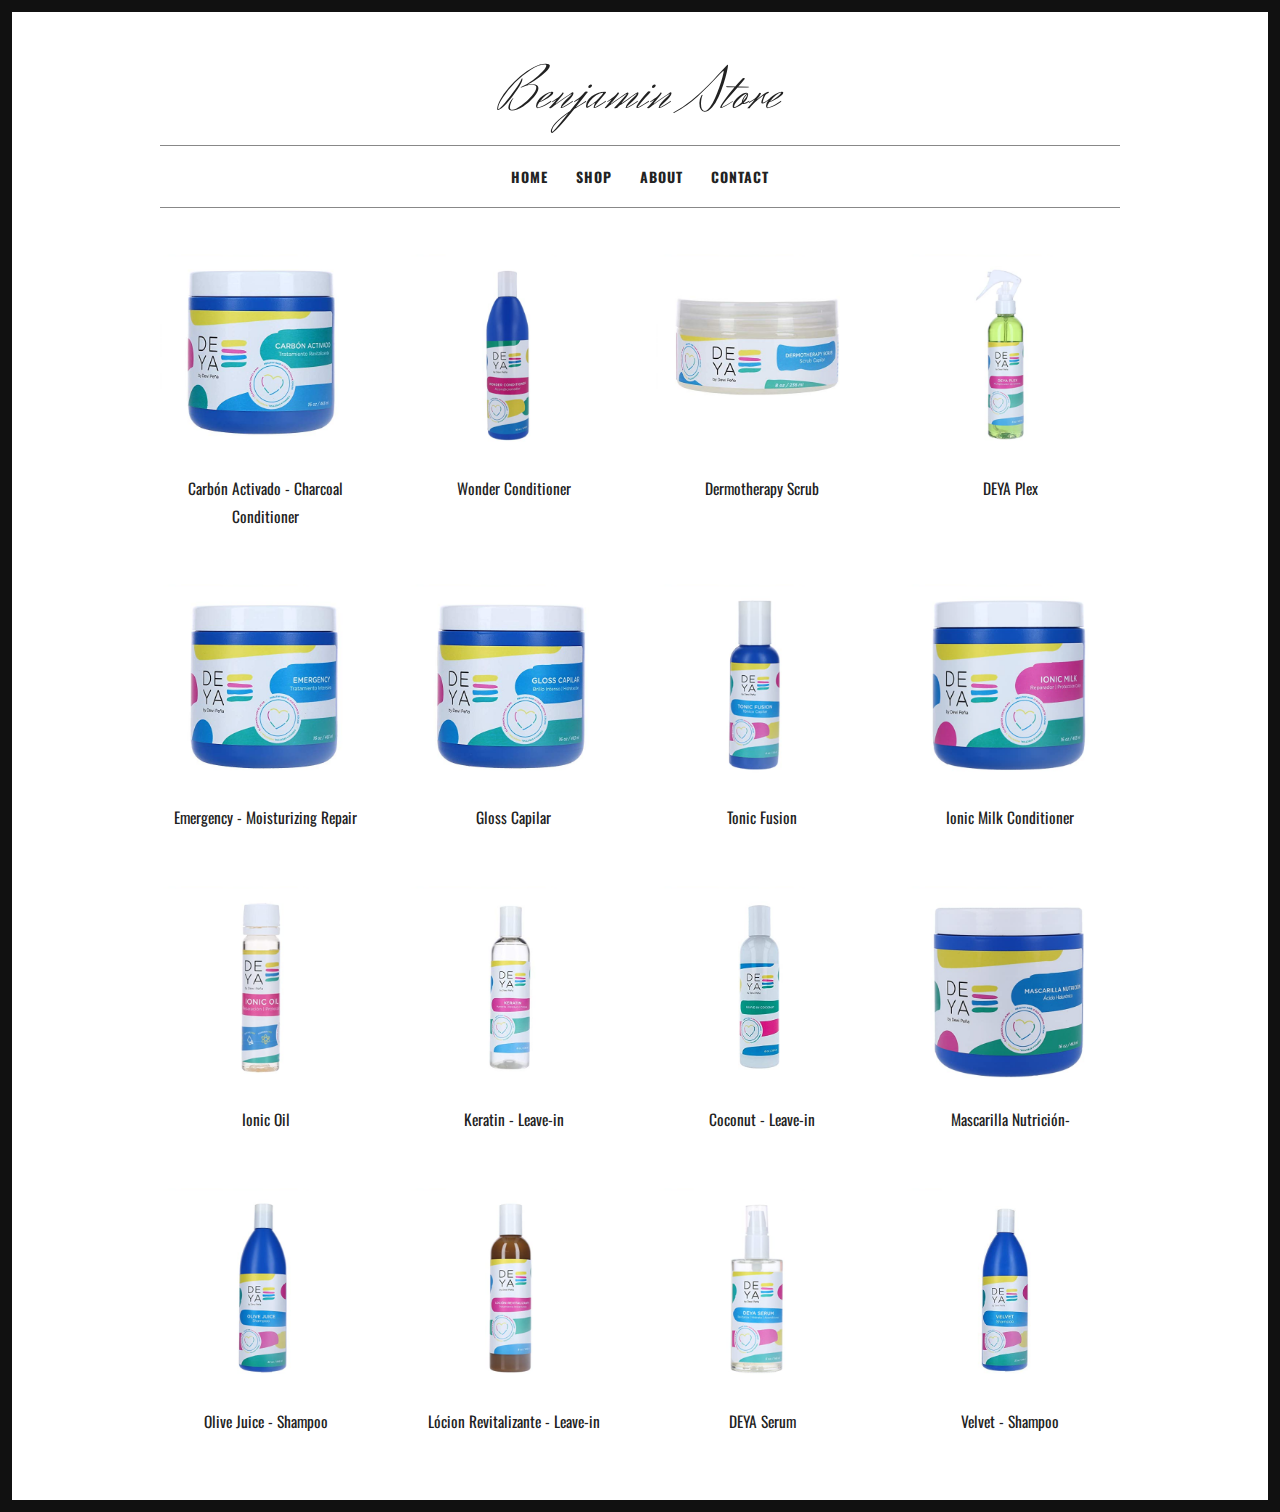
<file: index.html>
<!DOCTYPE html>
<html lang="en-US">
<head>
<meta charset="UTF-8">
<meta name="viewport" content="width=device-width, initial-scale=1">
<title>Benjamin Store | Shop</title>
<link rel='stylesheet' href='css/woocommerce-layout.css' type='text/css' media='all'/>
<link rel='stylesheet' href='css/woocommerce-smallscreen.css' type='text/css' media='only screen and (max-width: 768px)'/>
<link rel='stylesheet' href='css/woocommerce.css' type='text/css' media='all'/>
<link rel='stylesheet' href='css/font-awesome.min.css' type='text/css' media='all'/>
<link rel='stylesheet' href='style.css' type='text/css' media='all'/>
<link rel='stylesheet' href='https://fonts.googleapis.com/css?family=Oswald:400,500,700%7CRoboto:400,500,700%7CHerr+Von+Muellerhoff:400,500,700%7CQuattrocento+Sans:400,500,700' type='text/css' media='all'/>
<link rel='stylesheet' href='css/easy-responsive-shortcodes.css' type='text/css' media='all'/>
</head>
<body class="archive post-type-archive post-type-archive-product woocommerce woocommerce-page">
<div id="page">
	<div class="container">
		<header id="masthead" class="site-header">
		<div class="site-branding">
			<h1 class="site-title"><a href="index.html" rel="home">Benjamin Store</a></h1>
		</div>
		<nav id="site-navigation" class="main-navigation">
		<button class="menu-toggle">Menu</button>
		<a class="skip-link screen-reader-text" href="#content">Skip to content</a>
		<div class="menu-menu-1-container">
			<ul id="menu-menu-1" class="menu">
				<li><a href="home.html">Home</a></li>
				<li><a href="index.html">Shop</a></li>
				<li><a href="about.html">About</a></li>
				<li><a href="contact.html">Contact</a></li>
			</ul>
		</div>
		</nav>
		</header>
		<!-- #masthead -->
		<div id="content" class="site-content">
			<div id="primary" class="content-area column full">
				<main id="main" class="site-main" role="main">
				<ul class="products">
				
					<li class="product" centerPD>
					<!--<a href="shop-single.html">-->
					<img src="images/CARBON_ACTIVADO.PNG" alt="" />
					<h3 style="text-align: center">Carbón Activado - Charcoal Conditioner</h3>
					<!-- <span class="price" style="text-align: center"><span class="amount">$28.00</span></span> -->
					</li>

					<li class="product">
					<img src="images/WONDER_CONDITIONER.PNG" alt="" />
					<h3 style="text-align: center">Wonder Conditioner</h3>
					<!-- <span class="price" style="text-align: center"><span class="amount">$12.00</span></span> -->
					</li>
					
					<li class="product">
					<img src="images/DERMOTHERAPY_SCRUB.PNG" alt="" />
					<h3 style="text-align: center">Dermotherapy Scrub</h3>
					<!-- <span class="price" style="text-align: center"><span class="amount">$23.00</span></span> -->
					</li>
					
					<li class="last product">
					<img src="images/DEYA_PLEX.PNG" alt="" />
					<h3 style="text-align: center">DEYA Plex</h3>
					<!-- <span class="price" style="text-align: center"><span class="amount">$43.00</span></span> -->
					</li>
					
					<li class="first product">
					<img src="images/EMERGENCY_REPAIR.PNG" alt="" />
					<h3 style="text-align: center">Emergency - Moisturizing Repair</h3>
					<!-- <span class="price" style="text-align: center"><span class="amount">$25.00</span></span> -->
					</li>
					
					<li class="product">
					<img src="images/GLOSS_CAPILAR.PNG" alt="" />
					<h3 style="text-align: center">Gloss Capilar</h3>
					<!-- <span class="price" style="text-align: center"><span class="amount">$33.00</span></span> -->
					</li>
					
					<li class="product">
					<img src="images/IONIC_FUSION.PNG" alt="" />
					<h3 style="text-align: center">Tonic Fusion</h3>
					<!-- <span class="price" style="text-align: center"><span class="amount">$3.00</span></span> -->
					</li>
					
					<li class="last product">
					<img src="images/IONIC_MILK.PNG" alt="" />
					<h3 style="text-align: center">Ionic Milk Conditioner</h3>
					<!-- <span class="price" style="text-align: center"><span class="amount">$28.00</span></span> -->
					</li>

					<li class="first product">
					<img src="images/IONIC_OIL.PNG" alt="" />
					<h3 style="text-align: center">Ionic Oil</h3>
					<!-- <span class="price" style="text-align: center"><span class="amount">$4.00</span></span> -->
					</li>
	
					<li class="product">
					<img src="images/KERATIN.PNG" alt="" />
					<h3 style="text-align: center"> Keratin - Leave-in</h3>
					<!-- <span class="price" style="text-align: center"><span class="amount">$30.00</span></span> -->
					</li>
						
					<li class="product">
					<img src="images/LEAVE_IN_COCONUT.PNG" alt="" />
					<h3 style="text-align: center">Coconut - Leave-in</h3>
					<!-- <span class="price" style="text-align: center"><span class="amount">$12.00</span></span> -->
					</li>
						
					<li class="last product">
					<img src="images/MASCARILLA_NUTRICION.PNG" alt="" />
					<h3 style="text-align: center">Mascarilla Nutrición- </h3>
					<!-- <span class="price" style="text-align: center"><span class="amount">$53.00</span></span> -->
					</li>
						
					<li class="first product">
					<img src="images/OLIVE_JUICE_SHAMPOO.PNG" alt="" />
					<h3 style="text-align: center">Olive Juice - Shampoo</h3>
					<!-- <span class="price" style="text-align: center"><span class="amount">$28.00</span></span> -->
					</li>
						
					<li class="product">
					<img src="images/REVITALIZING_LEAVE_IN_CONDITIONER.PNG" alt="" />
					<h3 style="text-align: center">Lócion Revitalizante - Leave-in</h3>
					<!-- <span class="price" style="text-align: center"><span class="amount">$15.00</span></span> -->
					</li>
						
					<li class="product">
					<img src="images/SERUM.PNG" alt="" />
					<h3 style="text-align: center">DEYA Serum</h3>
					<!-- <span class="price" style="text-align: center"><span class="amount">$23.00</span></span> -->
					</li>
						
					<li class="last product">
					<img src="images/VELVET_SHAMPOO.PNG" alt="" />
					<h3 style="text-align: center">Velvet - Shampoo</h3>
					<!-- <span class="price" style="text-align: center"><span class="amount">$26.00</span></span> -->
					</li>
					
				</ul>
				</main>
				<!-- #main -->
			</div>
			<!-- #primary -->
		</div>
		<!-- #content -->
	</div>
	<!-- .container -->
	<a href="#top" class="smoothup" title="Back to top"><span class="genericon genericon-collapse"></span></a>
</div>
<!-- #page -->
<script src='js/jquery.js'></script>
<script src='js/plugins.js'></script>
<script src='js/scripts.js'></script>
<script src='js/masonry.pkgd.min.js'></script>
</body>
</html>
</file>
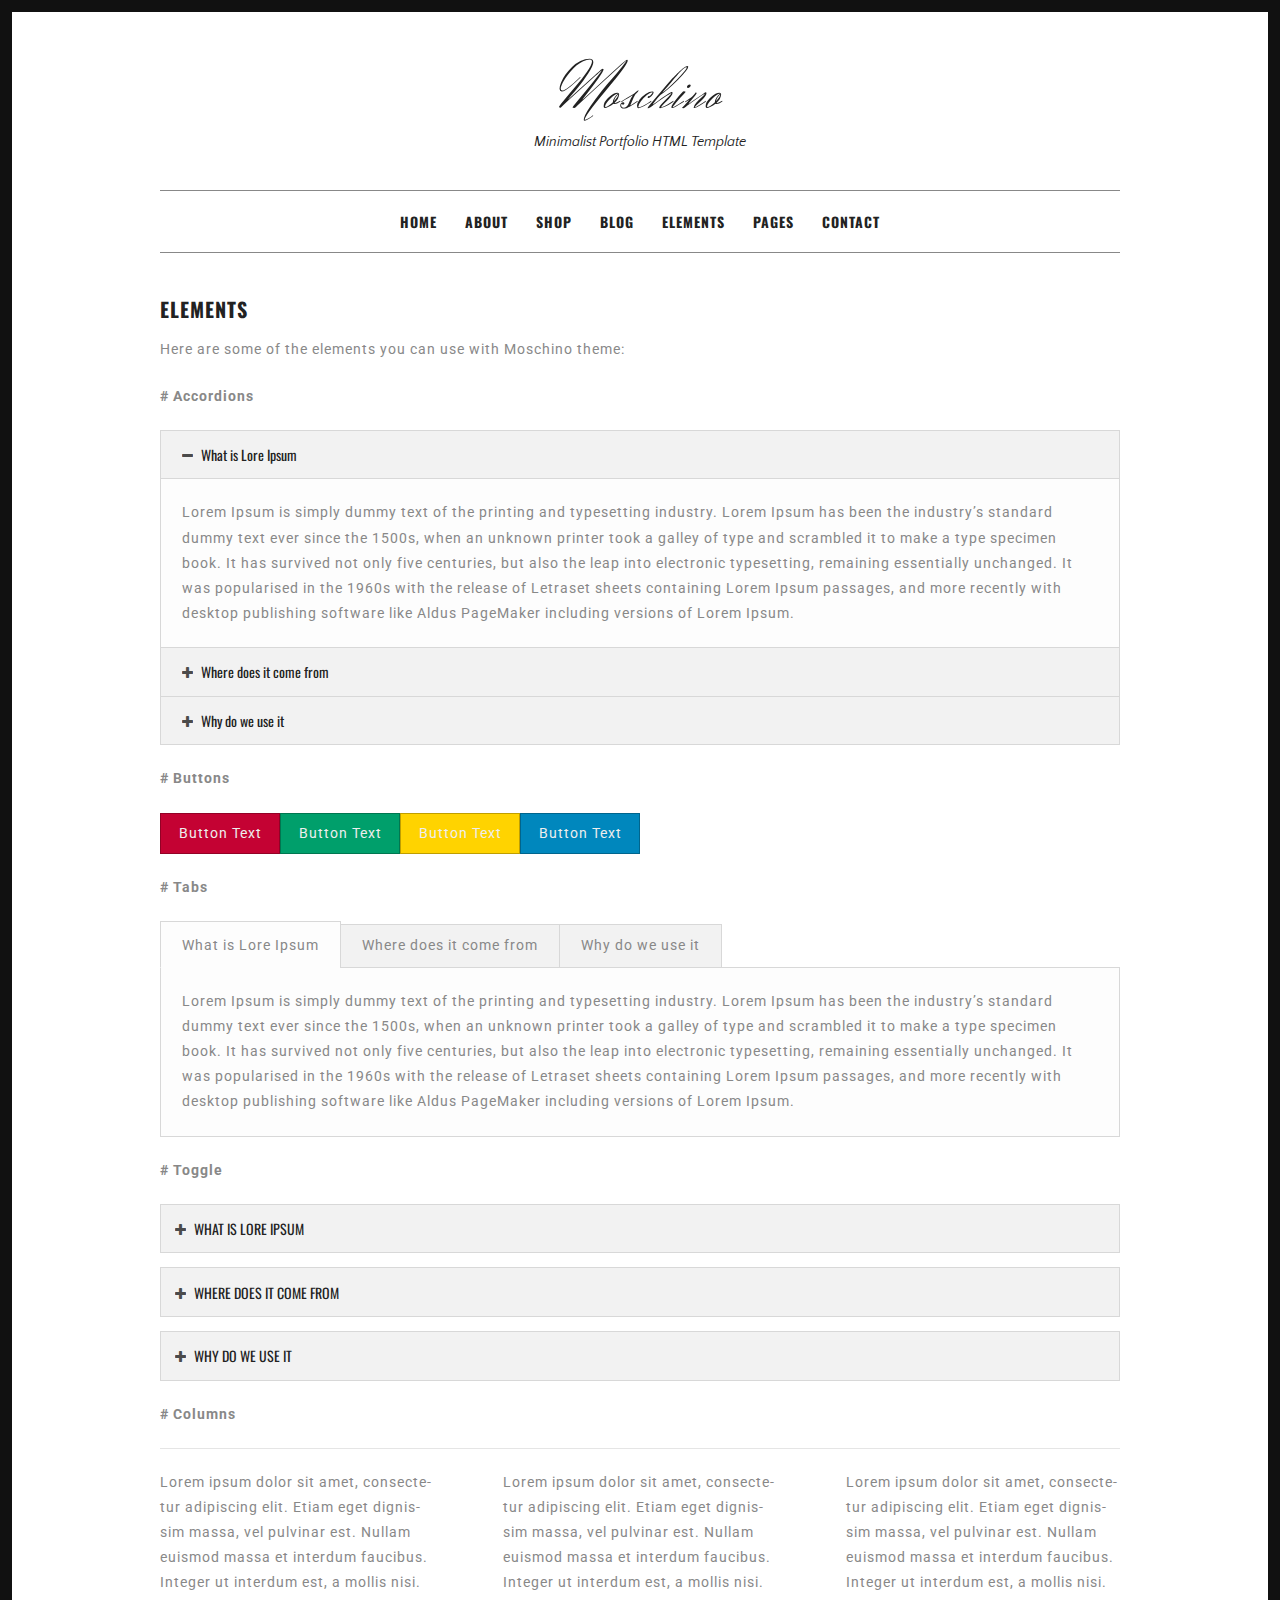
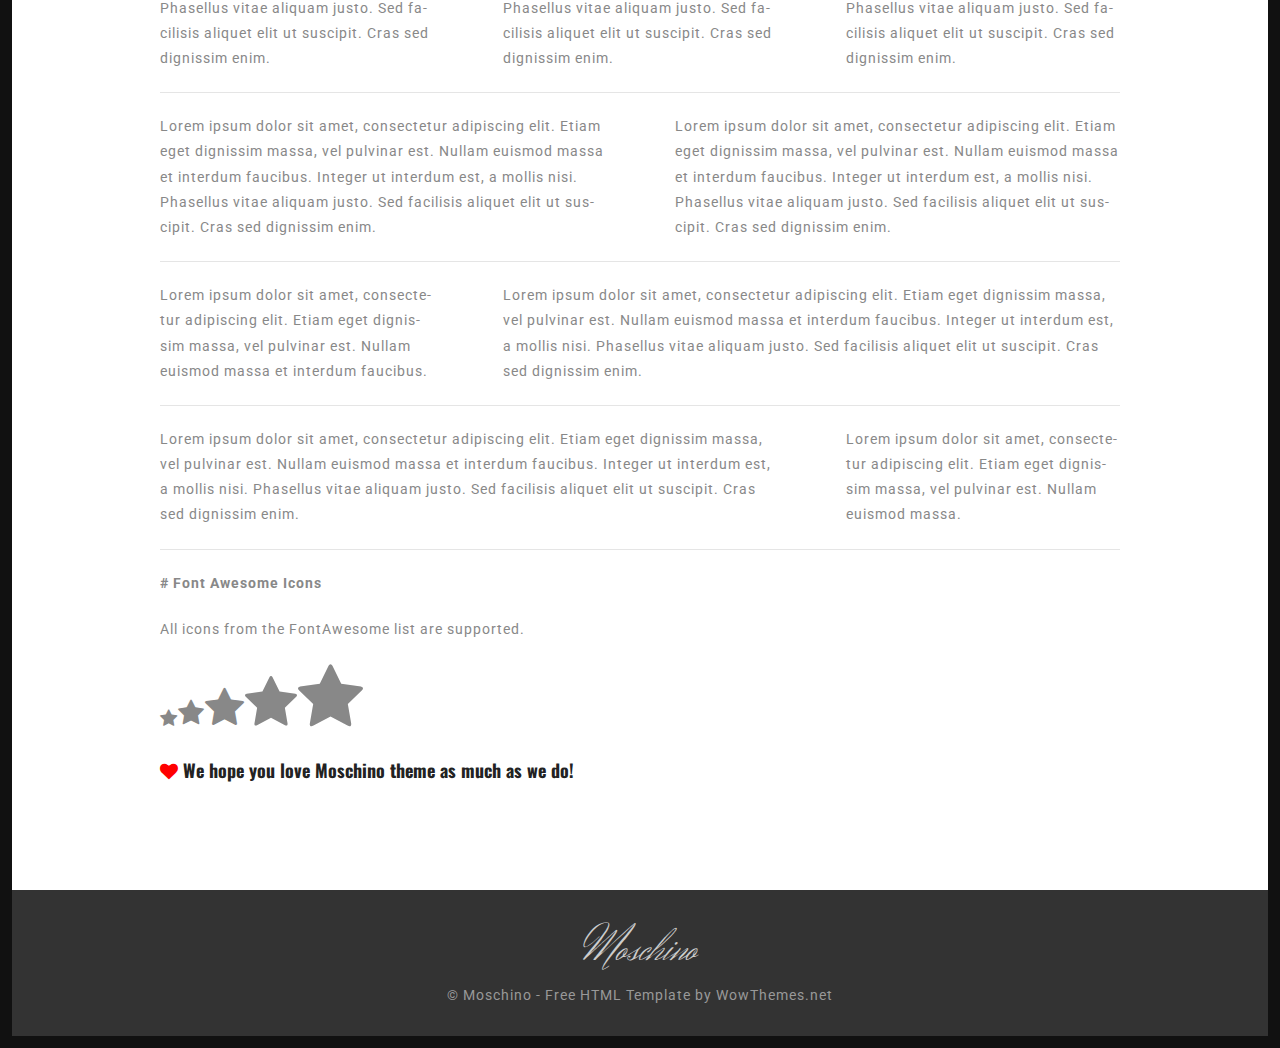
<file: elements.html>
<!DOCTYPE html>
<html lang="en-US">
<head>
<meta charset="UTF-8">
<meta name="viewport" content="width=device-width, initial-scale=1">
<title>Moschino | Minimalist Free HTML Portfolio by WowThemes.net</title>
<link rel='stylesheet' href='css/woocommerce-layout.css' type='text/css' media='all'/>
<link rel='stylesheet' href='css/woocommerce-smallscreen.css' type='text/css' media='only screen and (max-width: 768px)'/>
<link rel='stylesheet' href='css/woocommerce.css' type='text/css' media='all'/>
<link rel='stylesheet' href='css/font-awesome.min.css' type='text/css' media='all'/>
<link rel='stylesheet' href='style.css' type='text/css' media='all'/>
<link rel='stylesheet' href='https://fonts.googleapis.com/css?family=Oswald:400,500,700%7CRoboto:400,500,700%7CHerr+Von+Muellerhoff:400,500,700%7CQuattrocento+Sans:400,500,700' type='text/css' media='all'/>
<link rel='stylesheet' href='css/easy-responsive-shortcodes.css' type='text/css' media='all'/>
</head>
<body>
<div id="page">
	<div class="container">
		<header id="masthead" class="site-header">
		<div class="site-branding">
			<h1 class="site-title"><a href="index.html" rel="home">Moschino</a></h1>
			<h2 class="site-description">Minimalist Portfolio HTML Template</h2>
		</div>
		<nav id="site-navigation" class="main-navigation">
		<button class="menu-toggle">Menu</button>
		<a class="skip-link screen-reader-text" href="#content">Skip to content</a>
		<div class="menu-menu-1-container">
			<ul id="menu-menu-1" class="menu">
				<li><a href="index.html">Home</a></li>
				<li><a href="about.html">About</a></li>
				<li><a href="shop.html">Shop</a></li>
				<li><a href="blog.html">Blog</a></li>
				<li><a href="elements.html">Elements</a></li>
				<li><a href="#">Pages</a>
				<ul class="sub-menu">
					<li><a href="portfolio-item.html">Portfolio Item</a></li>
					<li><a href="blog-single.html">Blog Article</a></li>
					<li><a href="shop-single.html">Shop Item</a></li>
					<li><a href="portfolio-category.html">Portfolio Category</a></li>
				</ul>
				</li>
				<li><a href="contact.html">Contact</a></li>
			</ul>
		</div>
		</nav>
		</header>
		<!-- #masthead -->
		<div id="content" class="site-content">
			<div id="primary" class="content-area column full">
				<main id="main" class="site-main" role="main">
				<article id="post-37" class="post-37 page type-page status-publish hentry">
				<header class="entry-header">
				<h1 class="entry-title">Elements</h1>
				</header>
				<!-- .entry-header -->
				<div class="entry-content">
					<p>
						Here are some of the elements you can use with Moschino theme:
					</p>
					<p>
						<strong># Accordions</strong>
					</p>
					<div class="wpcmsdev-accordion">
						<div class="accordion-item">
							<h3 class="accordion-item-title"><a href="#accordion-item-what-is-lore-ipsum"><i class="fa fa-plus icon-for-inactive"></i><i class="fa fa-minus icon-for-active"></i>What is Lore Ipsum</a></h3>
							<div id="accordion-item-what-is-lore-ipsum" class="accordion-item-content">
								<p>
									Lorem Ipsum is simply dummy text of the printing and typesetting industry. Lorem Ipsum has been the industry&#8217;s standard dummy text ever since the 1500s, when an unknown printer took a galley of type and scrambled it to make a type specimen book. It has survived not only five centuries, but also the leap into electronic typesetting, remaining essentially unchanged. It was popularised in the 1960s with the release of Letraset sheets containing Lorem Ipsum passages, and more recently with desktop publishing software like Aldus PageMaker including versions of Lorem Ipsum.
								</p>
							</div>
						</div>
						<div class="accordion-item">
							<h3 class="accordion-item-title"><a href="#accordion-item-where-does-it-come-from"><i class="fa fa-plus icon-for-inactive"></i><i class="fa fa-minus icon-for-active"></i>Where does it come from</a></h3>
							<div id="accordion-item-where-does-it-come-from" class="accordion-item-content">
								<p>
									Lorem Ipsum is simply dummy text of the printing and typesetting industry. Lorem Ipsum has been the industry&#8217;s standard dummy text ever since the 1500s, when an unknown printer took a galley of type and scrambled it to make a type specimen book. It has survived not only five centuries, but also the leap into electronic typesetting, remaining essentially unchanged. It was popularised in the 1960s with the release of Letraset sheets containing Lorem Ipsum passages, and more recently with desktop publishing software like Aldus PageMaker including versions of Lorem Ipsum.
								</p>
							</div>
						</div>
						<div class="accordion-item">
							<h3 class="accordion-item-title"><a href="#accordion-item-why-do-we-use-it"><i class="fa fa-plus icon-for-inactive"></i><i class="fa fa-minus icon-for-active"></i>Why do we use it</a></h3>
							<div id="accordion-item-why-do-we-use-it" class="accordion-item-content">
								<p>
									It is a long established fact that a reader will be distracted by the readable content of a page when looking at its layout. The point of using Lorem Ipsum is that it has a more-or-less normal distribution of letters, as opposed to using &#8216;Content here, content here&#8217;, making it look like readable English. Many desktop publishing packages and web page editors now use Lorem Ipsum as their default model text, and a search for &#8216;lorem ipsum&#8217; will uncover many web sites still in their infancy. Various versions have evolved over the years, sometimes by accident, sometimes on purpose (injected humour and the like).
								</p>
							</div>
						</div>
					</div>
					<p>
						<strong># Buttons</strong>
					</p>
					<p>
						<a class="wpcmsdev-button color-red" href="#"><span>Button Text</span></a><a class="wpcmsdev-button color-green" href="#"><span>Button Text</span></a><a class="wpcmsdev-button color-yellow" href="#"><span>Button Text</span></a><a class="wpcmsdev-button color-blue" href="#"><span>Button Text</span></a>
					</p>
					<p>
						<strong># Tabs</strong>
					</p>
					<div class="wpcmsdev-tabs">
						<div class="tab">
							<h3 class="tab-title" data-tab-id="what-is-lore-ipsum">What is Lore Ipsum</h3>
							<div id="tab-what-is-lore-ipsum" class="tab-content">
								<p>
									Lorem Ipsum is simply dummy text of the printing and typesetting industry. Lorem Ipsum has been the industry&#8217;s standard dummy text ever since the 1500s, when an unknown printer took a galley of type and scrambled it to make a type specimen book. It has survived not only five centuries, but also the leap into electronic typesetting, remaining essentially unchanged. It was popularised in the 1960s with the release of Letraset sheets containing Lorem Ipsum passages, and more recently with desktop publishing software like Aldus PageMaker including versions of Lorem Ipsum.
								</p>
							</div>
						</div>
						<div class="tab">
							<h3 class="tab-title" data-tab-id="where-does-it-come-from">Where does it come from</h3>
							<div id="tab-where-does-it-come-from" class="tab-content">
								<p>
									Contrary to popular belief, Lorem Ipsum is not simply random text. It has roots in a piece of classical Latin literature from 45 BC, making it over 2000 years old. Richard McClintock, a Latin professor at Hampden-Sydney College in Virginia, looked up one of the more obscure Latin words, consectetur, from a Lorem Ipsum passage, and going through the cites of the word in classical literature, discovered the undoubtable source.
								</p>
							</div>
						</div>
						<div class="tab">
							<h3 class="tab-title" data-tab-id="why-do-we-use-it">Why do we use it</h3>
							<div id="tab-why-do-we-use-it" class="tab-content">
								<p>
									It is a long established fact that a reader will be distracted by the readable content of a page when looking at its layout. The point of using Lorem Ipsum is that it has a more-or-less normal distribution of letters, as opposed to using &#8216;Content here, content here&#8217;, making it look like readable English. Many desktop publishing packages and web page editors now use Lorem Ipsum as their default model text, and a search for &#8216;lorem ipsum&#8217; will uncover many web sites still in their infancy. Various versions have evolved over the years, sometimes by accident, sometimes on purpose (injected humour and the like).
								</p>
							</div>
						</div>
					</div>
					<p>
						<strong># Toggle</strong>
					</p>
					<div class="wpcmsdev-toggle">
						<h3 class="toggle-title"><a href="#toggle-what-is-lore-ipsum"><i class="fa fa-plus icon-for-inactive"></i><i class="fa fa-minus icon-for-active"></i>WHAT IS LORE IPSUM</a></h3>
						<div id="toggle-what-is-lore-ipsum" class="toggle-content">
							<p>
								Lorem Ipsum is simply dummy text of the printing and typesetting industry. Lorem Ipsum has been the industry&#8217;s standard dummy text ever since the 1500s, when an unknown printer took a galley of type and scrambled it to make a type specimen book. It has survived not only five centuries, but also the leap into electronic typesetting, remaining essentially unchanged. It was popularised in the 1960s with the release of Letraset sheets containing Lorem Ipsum passages, and more recently with desktop publishing software like Aldus PageMaker including versions of Lorem Ipsum.
							</p>
						</div>
					</div>
					<div class="wpcmsdev-toggle">
						<h3 class="toggle-title"><a href="#toggle-where-does-it-come-from"><i class="fa fa-plus icon-for-inactive"></i><i class="fa fa-minus icon-for-active"></i>WHERE DOES IT COME FROM</a></h3>
						<div id="toggle-where-does-it-come-from" class="toggle-content">
							<p>
								Lorem Ipsum is simply dummy text of the printing and typesetting industry. Lorem Ipsum has been the industry&#8217;s standard dummy text ever since the 1500s, when an unknown printer took a galley of type and scrambled it to make a type specimen book. It has survived not only five centuries, but also the leap into electronic typesetting, remaining essentially unchanged. It was popularised in the 1960s with the release of Letraset sheets containing Lorem Ipsum passages, and more recently with desktop publishing software like Aldus PageMaker including versions of Lorem Ipsum.
							</p>
						</div>
					</div>
					<div class="wpcmsdev-toggle">
						<h3 class="toggle-title"><a href="#toggle-why-do-we-use-it"><i class="fa fa-plus icon-for-inactive"></i><i class="fa fa-minus icon-for-active"></i>WHY DO WE USE IT</a></h3>
						<div id="toggle-why-do-we-use-it" class="toggle-content">
							<p>
								It is a long established fact that a reader will be distracted by the readable content of a page when looking at its layout. The point of using Lorem Ipsum is that it has a more-or-less normal distribution of letters, as opposed to using &#8216;Content here, content here&#8217;, making it look like readable English. Many desktop publishing packages and web page editors now use Lorem Ipsum as their default model text, and a search for &#8216;lorem ipsum&#8217; will uncover many web sites still in their infancy. Various versions have evolved over the years, sometimes by accident, sometimes on purpose (injected humour and the like).
							</p>
						</div>
					</div>
					<p>
						<strong># Columns</strong>
					</p>
					<hr>
					<div class="wpcmsdev-columns">
						<div class="column column-width-one-third">
							<p>
								Lorem ipsum dolor sit amet, consectetur adipiscing elit. Etiam eget dignissim massa, vel pulvinar est. Nullam euismod massa et interdum faucibus. Integer ut interdum est, a mollis nisi. Phasellus vitae aliquam justo. Sed facilisis aliquet elit ut suscipit. Cras sed dignissim enim.
							</p>
						</div>
						<div class="column column-width-one-third">
							<p>
								Lorem ipsum dolor sit amet, consectetur adipiscing elit. Etiam eget dignissim massa, vel pulvinar est. Nullam euismod massa et interdum faucibus. Integer ut interdum est, a mollis nisi. Phasellus vitae aliquam justo. Sed facilisis aliquet elit ut suscipit. Cras sed dignissim enim.
							</p>
						</div>
						<div class="column column-width-one-third">
							<p>
								Lorem ipsum dolor sit amet, consectetur adipiscing elit. Etiam eget dignissim massa, vel pulvinar est. Nullam euismod massa et interdum faucibus. Integer ut interdum est, a mollis nisi. Phasellus vitae aliquam justo. Sed facilisis aliquet elit ut suscipit. Cras sed dignissim enim.
							</p>
						</div>
					</div>
					<hr>
					<div class="wpcmsdev-columns">
						<div class="column column-width-one-half">
							<p>
								Lorem ipsum dolor sit amet, consectetur adipiscing elit. Etiam eget dignissim massa, vel pulvinar est. Nullam euismod massa et interdum faucibus. Integer ut interdum est, a mollis nisi. Phasellus vitae aliquam justo. Sed facilisis aliquet elit ut suscipit. Cras sed dignissim enim.
							</p>
						</div>
						<div class="column column-width-one-half">
							<p>
								Lorem ipsum dolor sit amet, consectetur adipiscing elit. Etiam eget dignissim massa, vel pulvinar est. Nullam euismod massa et interdum faucibus. Integer ut interdum est, a mollis nisi. Phasellus vitae aliquam justo. Sed facilisis aliquet elit ut suscipit. Cras sed dignissim enim.
							</p>
						</div>
					</div>
					<hr>
					<div class="wpcmsdev-columns">
						<div class="column column-width-one-third">
							<p>
								Lorem ipsum dolor sit amet, consectetur adipiscing elit. Etiam eget dignissim massa, vel pulvinar est. Nullam euismod massa et interdum faucibus.
							</p>
						</div>
						<div class="column column-width-two-thirds">
							<p>
								Lorem ipsum dolor sit amet, consectetur adipiscing elit. Etiam eget dignissim massa, vel pulvinar est. Nullam euismod massa et interdum faucibus. Integer ut interdum est, a mollis nisi. Phasellus vitae aliquam justo. Sed facilisis aliquet elit ut suscipit. Cras sed dignissim enim.
							</p>
						</div>
					</div>
					<hr>
					<div class="wpcmsdev-columns">
						<div class="column column-width-two-thirds">
							<p>
								Lorem ipsum dolor sit amet, consectetur adipiscing elit. Etiam eget dignissim massa, vel pulvinar est. Nullam euismod massa et interdum faucibus. Integer ut interdum est, a mollis nisi. Phasellus vitae aliquam justo. Sed facilisis aliquet elit ut suscipit. Cras sed dignissim enim.
							</p>
						</div>
						<div class="column column-width-one-third">
							<p>
								Lorem ipsum dolor sit amet, consectetur adipiscing elit. Etiam eget dignissim massa, vel pulvinar est. Nullam euismod massa.
							</p>
						</div>
					</div>
					<hr>
					<p>
						<strong># Font Awesome Icons</strong>
					</p>
					<p>
						 All icons from the <a href="https://fortawesome.github.io/Font-Awesome/icons/" target="_blank">FontAwesome list</a> are supported.
					</p>
					<p>
						<i class="fa fa-star fa-lg"></i><i class="fa fa-star fa-2x"></i><i class="fa fa-star fa-3x"></i><i class="fa fa-star fa-4x"></i><i class="fa fa-star fa-5x"></i>
					</p>
					<h4><i class="fa fa-heart" style="color:red;"></i> We hope you love Moschino theme as much as we do!</h4>
				</div>
				<!-- .entry-content -->
				</article>
				<div class="clearfix">
				</div>
				<nav class="pagination"></nav>
				</main>
				<!-- #main -->
			</div>
			<!-- #primary -->
		</div>
		<!-- #content -->
	</div>
	<!-- .container -->
	<footer id="colophon" class="site-footer">
	<div class="container">
		<div class="site-info">
			<h1 style="font-family: 'Herr Von Muellerhoff';color: #ccc;font-weight:300;text-align: center;margin-bottom:0;margin-top:0;line-height:1.4;font-size: 46px;">Moschino</h1>
			<a target="blank" href="https://www.wowthemes.net/">&copy; Moschino - Free HTML Template by WowThemes.net</a>
		</div>
	</div>
	</footer>
	<a href="#top" class="smoothup" title="Back to top"><span class="genericon genericon-collapse"></span></a>
</div>
<!-- #page -->
<script src='js/jquery.js'></script>
<script src='js/plugins.js'></script>
<script src='js/scripts.js'></script>
<script src='js/accordion.js'></script>
<script src='js/tabs.js'></script>
<script src='js/toggle.js'></script>
<script src='js/masonry.pkgd.min.js'></script>
</body>
</html>
</file>
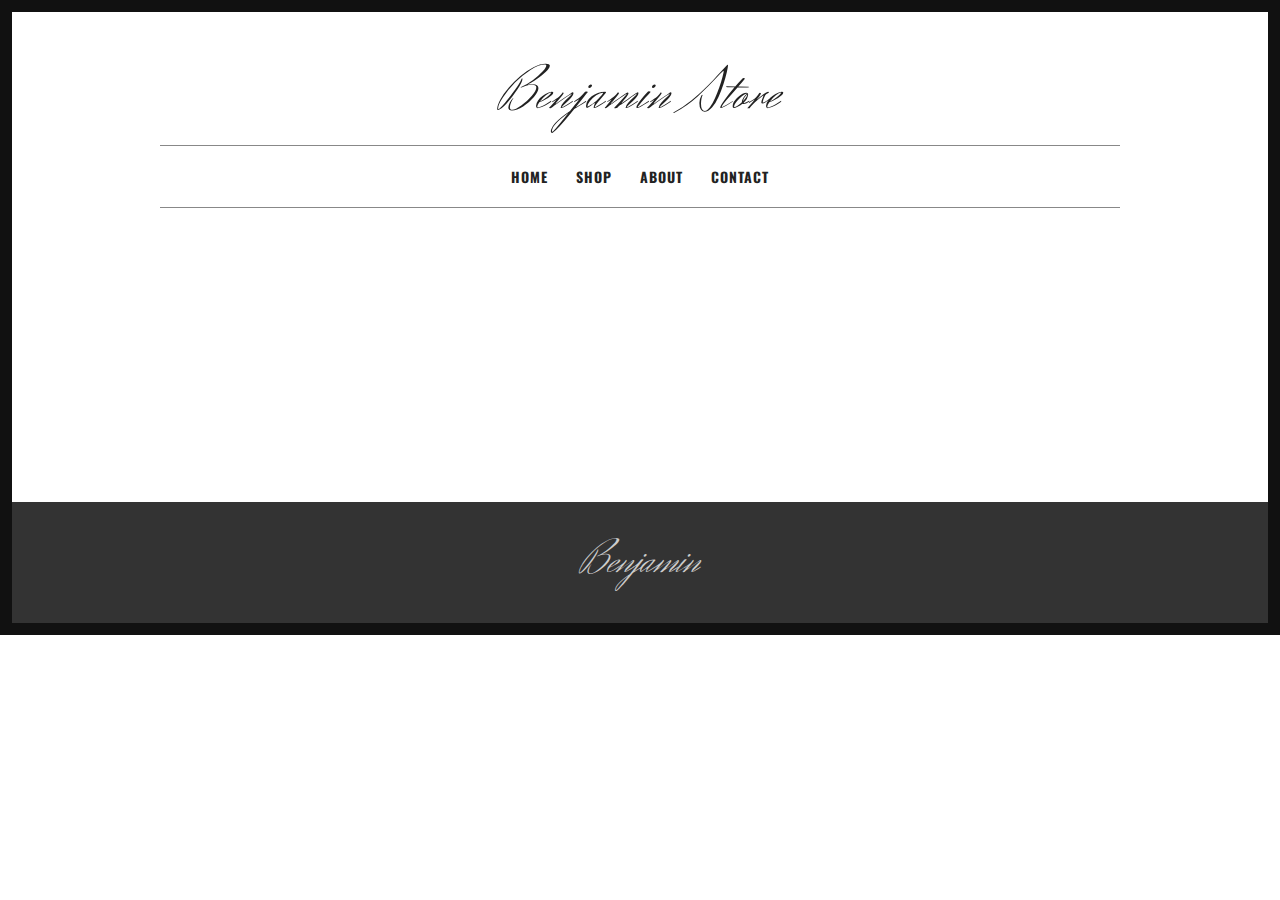
<file: home.html>
<!DOCTYPE html>
<html lang="en-US">
<head>
<meta charset="UTF-8">
<meta name="viewport" content="width=device-width, initial-scale=1">
<title>Benjamin Store | Home</title>
<link rel='stylesheet' href='css/woocommerce-layout.css' type='text/css' media='all'/>
<link rel='stylesheet' href='css/woocommerce-smallscreen.css' type='text/css' media='only screen and (max-width: 768px)'/>
<link rel='stylesheet' href='css/woocommerce.css' type='text/css' media='all'/>
<link rel='stylesheet' href='css/font-awesome.min.css' type='text/css' media='all'/>
<link rel='stylesheet' href='style.css' type='text/css' media='all'/>
<link rel='stylesheet' href='https://fonts.googleapis.com/css?family=Oswald:400,500,700%7CRoboto:400,500,700%7CHerr+Von+Muellerhoff:400,500,700%7CQuattrocento+Sans:400,500,700' type='text/css' media='all'/>
<link rel='stylesheet' href='css/easy-responsive-shortcodes.css' type='text/css' media='all'/>
</head>
<body class="home page page-template page-template-template-portfolio page-template-template-portfolio-php">
<div id="page">
	<div class="container">
		<header id="masthead" class="site-header">
		<div class="site-branding">
			<h1 class="site-title"><a href="index.html" rel="home">Benjamin Store</a></h1>
		</div>
		<nav id="site-navigation" class="main-navigation">
		<button class="menu-toggle">Menu</button>
		<a class="skip-link screen-reader-text" href="#content">Skip to content</a>
		<div class="menu-menu-1-container">
			<ul id="menu-menu-1" class="menu">
				<li><a href="home.html">Home</a></li>
				<li><a href="index.html">Shop</a></li>
				<li><a href="about.html">About</a></li>
				<li><a href="contact.html">Contact</a></li>
			</ul>
		</div>
		</nav>
		</header>
		<!-- #masthead -->
		<div id="content" class="site-content">
			<div id="primary" class="content-area column full">
				<main id="main" class="site-main">
				
				</main>
				<!-- #main -->
			</div>
			<!-- #primary -->
		</div>
		<!-- #content -->
	</div>
	<!-- .container -->
	<footer id="colophon" class="site-footer">
	<div class="container">
		<div class="site-info">
			<h1 style="font-family: 'Herr Von Muellerhoff';color: #ccc;font-weight:300;text-align: center;margin-bottom:0;margin-top:0;line-height:1.4;font-size: 46px;">Benjamin</h1>
		</div>
	</div>	
	</footer>
	<a href="#top" class="smoothup" title="Back to top"><span class="genericon genericon-collapse"></span></a>
</div>
<!-- #page -->
<script src='js/jquery.js'></script>
<script src='js/plugins.js'></script>
<script src='js/scripts.js'></script>
<script src='js/masonry.pkgd.min.js'></script>
</body>
</html>
</file>
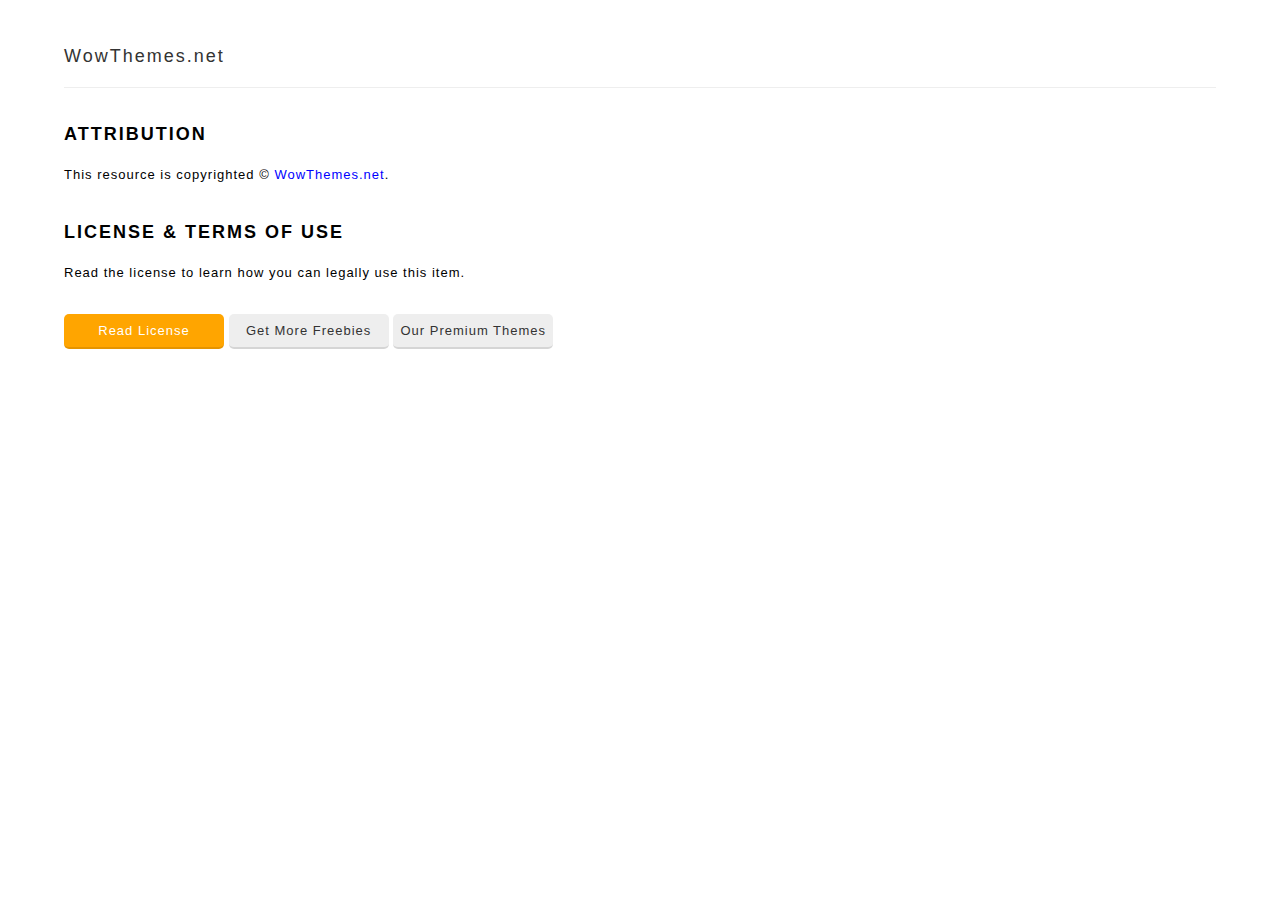
<file: license.html>
<html>
<body>
<style>
h1 {font-size:18px;letter-spacing:2px;margin-top:30px;}
body {margin:0;font-family:Arial;line-height:1.8; 
    letter-spacing: 1px;
    font-size: 13px;}
hr {border-top:1px solid #eee;border-bottom:0;height:1px;}
a {text-decoration:none;color:blue;}
.btn {text-align:center;background-color:#eee;padding:5px;color:#333;border-bottom:2px solid rgba(0,0,0,0.1);border-radius:5px;min-width:150px;display:inline-block;}
.btn.green {background-color:green;color:#fff;}
.btn.orange {background-color:orange;color:#fff;}
.paypal {display: inline-block;
    font-family: inherit;
    font-size: 12px;
    font-weight: 900;
    color: #fff;
    text-align: center;
    padding: 10px 14px;
    background: #f39264;
    border: 0;
    cursor: pointer;
    outline: none;
    margin-top: 15px;
    border-bottom: 3px solid rgba(0,0,0,0.1);}
</style>
<div style="max-width:90%;margin:0px auto;margin-top:40px;">
<h1 style="border-bottom:1px solid #eee;margin-bottom:20px;padding-bottom:15px;"><a style="text-decoration:none;color:#333;font-weight:300;" href="https://www.wowthemes.net">WowThemes.net</a> <i style="color:#ccc;font-size:12px;"></i><h1>

<h1>ATTRIBUTION</h1>
This resource is copyrighted &copy; <a href="https://www.wowthemes.net">WowThemes.net</a>.
<h1>LICENSE & TERMS OF USE</h1>
Read the license to learn how you can legally use this item.
<div style="text-align:left;background:#fff;padding:30px 0;margin-top:0px;"><a class="btn orange" href="http://www.wowthemes.net/freebies-license/">Read License</a> <a class="btn" href="https://www.wowthemes.net/category/free-themes-templates/">Get More Freebies</a> <a class="btn" href="https://www.wowthemes.net/">Our Premium Themes</a> 
</div>
</div>
</body>
</html>
</file>
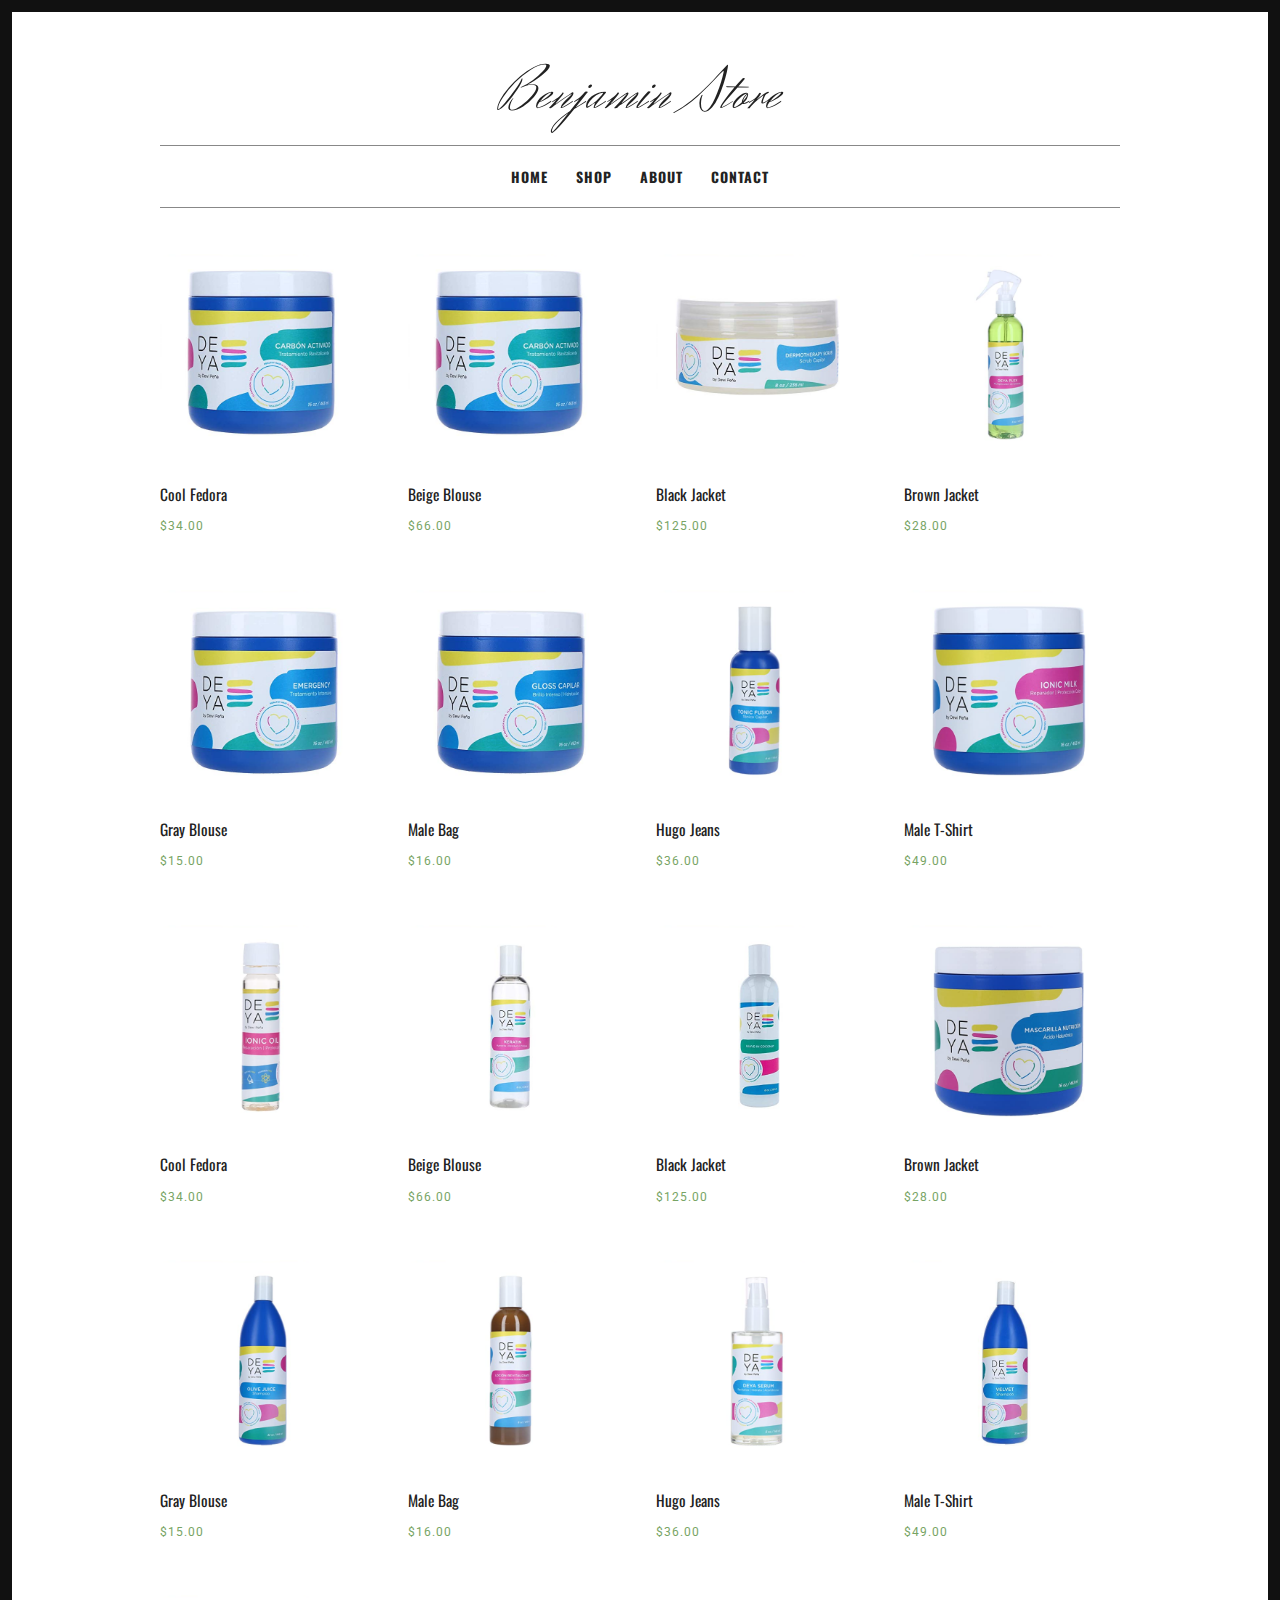
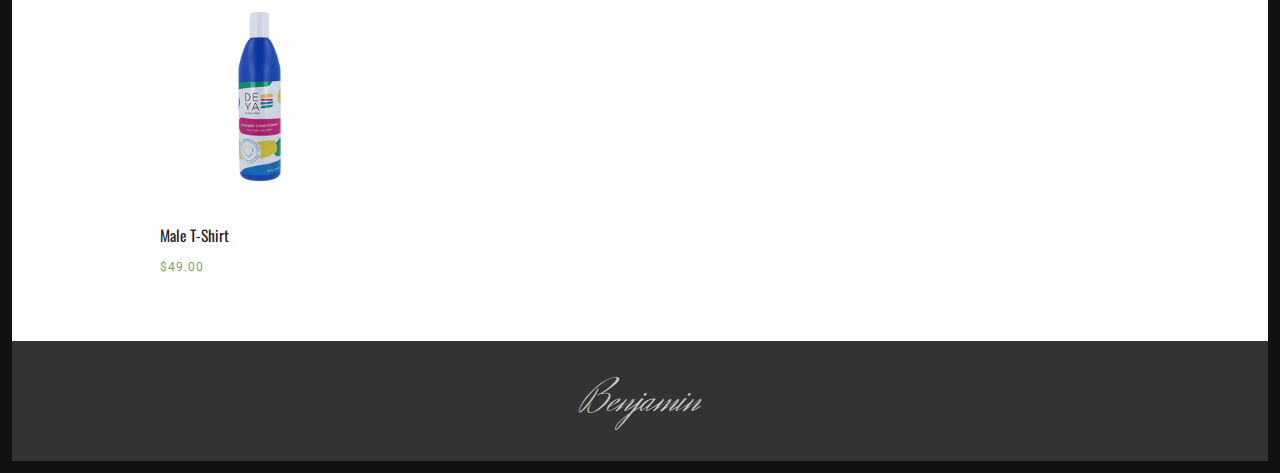
<file: shop.html>
<!DOCTYPE html>
<html lang="en-US">
<head>
<meta charset="UTF-8">
<meta name="viewport" content="width=device-width, initial-scale=1">
<title>Benjamin Store | Shop</title>
<link rel='stylesheet' href='css/woocommerce-layout.css' type='text/css' media='all'/>
<link rel='stylesheet' href='css/woocommerce-smallscreen.css' type='text/css' media='only screen and (max-width: 768px)'/>
<link rel='stylesheet' href='css/woocommerce.css' type='text/css' media='all'/>
<link rel='stylesheet' href='css/font-awesome.min.css' type='text/css' media='all'/>
<link rel='stylesheet' href='style.css' type='text/css' media='all'/>
<link rel='stylesheet' href='https://fonts.googleapis.com/css?family=Oswald:400,500,700%7CRoboto:400,500,700%7CHerr+Von+Muellerhoff:400,500,700%7CQuattrocento+Sans:400,500,700' type='text/css' media='all'/>
<link rel='stylesheet' href='css/easy-responsive-shortcodes.css' type='text/css' media='all'/>
</head>
<body class="archive post-type-archive post-type-archive-product woocommerce woocommerce-page">
<div id="page">
	<div class="container">
		<header id="masthead" class="site-header">
		<div class="site-branding">
			<h1 class="site-title"><a href="index.html" rel="home">Benjamin Store</a></h1>
		</div>
		<nav id="site-navigation" class="main-navigation">
		<button class="menu-toggle">Menu</button>
		<a class="skip-link screen-reader-text" href="#content">Skip to content</a>
		<div class="menu-menu-1-container">
			<ul id="menu-menu-1" class="menu">
				<li><a href="index.html">Home</a></li>
				<li><a href="shop.html">Shop</a></li>
				<li><a href="about.html">About</a></li>
				<li><a href="contact.html">Contact</a></li>
			</ul>
		</div>
		</nav>
		</header>
		<!-- #masthead -->
		<div id="content" class="site-content">
			<div id="primary" class="content-area column full">
				<main id="main" class="site-main" role="main">
				<ul class="products">
				
					<li class="first product">
					<a href="shop-single.html">
					<img src="images/CARBON_ACTIVADO.PNG" alt="" />
					<h3>Cool Fedora</h3>
					<span class="price"><span class="amount">$34.00</span></span>
					</li>

					<li class="product">
					<a href="shop-single.html">
					<img src="images/CARBON_ACTIVADO.PNG" alt="" />
					<h3>Beige Blouse</h3>
					<span class="price"><span class="amount">$66.00</span></span>
					</li>
					
					<li class="product">
					<a href="shop-single.html">
					<img src="images/DERMOTHERAPY_SCRUB.PNG" alt="" />
					<h3>Black Jacket</h3>
					<span class="price"><span class="amount">$125.00</span></span>
					</li>
					
					<li class="last product">
					<a href="shop-single.html">
					<img src="images/DEYA_PLEX.PNG" alt="" />
					<h3>Brown Jacket</h3>
					<span class="price"><span class="amount">$28.00</span></span>
					</li>
					
					<li class="first product">
					<a href="shop-single.html">
					<img src="images/EMERGENCY_REPAIR.PNG" alt="" />
					<h3>Gray Blouse</h3>
					<span class="price"><span class="amount">$15.00</span></span>
					</li>
					
					<li class="product">
					<a href="shop-single.html">
					<img src="images/GLOSS_CAPILAR.PNG" alt="" />
					<h3>Male Bag</h3>
					<span class="price"><span class="amount">$16.00</span></span>
					</li>
					
					<li class="product">
					<a href="shop-single.html">
					<img src="images/IONIC_FUSION.PNG" alt="" />
					<h3>Hugo Jeans</h3>
					<span class="price"><span class="amount">$36.00</span></span>
					</li>
					
					<li class="last product">
					<a href="shop-single.html">
					<img src="images/IONIC_MILK.PNG" alt="" />
					<h3>Male T-Shirt</h3>
					<span class="price"><span class="amount">$49.00</span></span>
					</li>

					<li class="first product">
					<a href="shop-single.html">
					<img src="images/IONIC_OIL.PNG" alt="" />
					<h3>Cool Fedora</h3>
					<span class="price"><span class="amount">$34.00</span></span>
					</li>
	
					<li class="product">
					<a href="shop-single.html">
					<img src="images/KERATIN.PNG" alt="" />
					<h3>Beige Blouse</h3>
					<span class="price"><span class="amount">$66.00</span></span>
					</li>
						
					<li class="product">
					<a href="shop-single.html">
					<img src="images/LEAVE_IN_COCONUT.PNG" alt="" />
					<h3>Black Jacket</h3>
					<span class="price"><span class="amount">$125.00</span></span>
					</li>
						
					<li class="last product">
					<a href="shop-single.html">
					<img src="images/MASCARILLA_NUTRICION.PNG" alt="" />
					<h3>Brown Jacket</h3>
					<span class="price"><span class="amount">$28.00</span></span>
					</li>
						
					<li class="first product">
					<a href="shop-single.html">
					<img src="images/OLIVE_JUICE_SHAMPOO.PNG" alt="" />
					<h3>Gray Blouse</h3>
					<span class="price"><span class="amount">$15.00</span></span>
					</li>
						
					<li class="product">
					<a href="shop-single.html">
					<img src="images/REVITALIZING_LEAVE_IN_CONDITIONER.PNG" alt="" />
					<h3>Male Bag</h3>
					<span class="price"><span class="amount">$16.00</span></span>
					</li>
						
					<li class="product">
					<a href="shop-single.html">
					<img src="images/SERUM.PNG" alt="" />
					<h3>Hugo Jeans</h3>
					<span class="price"><span class="amount">$36.00</span></span>
					</li>
						
					<li class="last product">
					<a href="shop-single.html">
					<img src="images/VELVET_SHAMPOO.PNG" alt="" />
					<h3>Male T-Shirt</h3>
					<span class="price"><span class="amount">$49.00</span></span>
					</li>

					<li class="last product">
					<a href="shop-single.html">
					<img src="images/WONDER_CONDITIONER.PNG" alt="" />
					<h3>Male T-Shirt</h3>
					<span class="price"><span class="amount">$49.00</span></span>
					</li>
					
				</ul>
				</main>
				<!-- #main -->
			</div>
			<!-- #primary -->
		</div>
		<!-- #content -->
	</div>
	<!-- .container -->
	<footer id="colophon" class="site-footer">
	<div class="container">
		<div class="site-info">
			<h1 style="font-family: 'Herr Von Muellerhoff';color: #ccc;font-weight:300;text-align: center;margin-bottom:0;margin-top:0;line-height:1.4;font-size: 46px;">Benjamin</h1>
		</div>
	</div>	
	</footer>
	<a href="#top" class="smoothup" title="Back to top"><span class="genericon genericon-collapse"></span></a>
</div>
<!-- #page -->
<script src='js/jquery.js'></script>
<script src='js/plugins.js'></script>
<script src='js/scripts.js'></script>
<script src='js/masonry.pkgd.min.js'></script>
</body>
</html>
</file>
<file: css/woocommerce-layout.css>
.woocommerce #content div.product .woocommerce-tabs ul.tabs:after,.woocommerce #content div.product .woocommerce-tabs ul.tabs:before,.woocommerce #content div.product div.thumbnails:after,.woocommerce #content div.product div.thumbnails:before,.woocommerce .col2-set:after,.woocommerce .col2-set:before,.woocommerce div.product .woocommerce-tabs ul.tabs:after,.woocommerce div.product .woocommerce-tabs ul.tabs:before,.woocommerce div.product div.thumbnails:after,.woocommerce div.product div.thumbnails:before,.woocommerce-page #content div.product .woocommerce-tabs ul.tabs:after,.woocommerce-page #content div.product .woocommerce-tabs ul.tabs:before,.woocommerce-page #content div.product div.thumbnails:after,.woocommerce-page #content div.product div.thumbnails:before,.woocommerce-page .col2-set:after,.woocommerce-page .col2-set:before,.woocommerce-page div.product .woocommerce-tabs ul.tabs:after,.woocommerce-page div.product .woocommerce-tabs ul.tabs:before,.woocommerce-page div.product div.thumbnails:after,.woocommerce-page div.product div.thumbnails:before{content:" ";display:table}.woocommerce #content div.product .woocommerce-tabs,.woocommerce #content div.product .woocommerce-tabs ul.tabs:after,.woocommerce #content div.product div.thumbnails a.first,.woocommerce #content div.product div.thumbnails:after,.woocommerce .cart-collaterals:after,.woocommerce .col2-set:after,.woocommerce .woocommerce-pagination ul.page-numbers:after,.woocommerce div.product .woocommerce-tabs,.woocommerce div.product .woocommerce-tabs ul.tabs:after,.woocommerce div.product div.thumbnails a.first,.woocommerce div.product div.thumbnails:after,.woocommerce ul.products,.woocommerce ul.products li.first,.woocommerce ul.products:after,.woocommerce-page #content div.product .woocommerce-tabs,.woocommerce-page #content div.product .woocommerce-tabs ul.tabs:after,.woocommerce-page #content div.product div.thumbnails a.first,.woocommerce-page #content div.product div.thumbnails:after,.woocommerce-page .cart-collaterals:after,.woocommerce-page .col2-set:after,.woocommerce-page .woocommerce-pagination ul.page-numbers:after,.woocommerce-page div.product .woocommerce-tabs,.woocommerce-page div.product .woocommerce-tabs ul.tabs:after,.woocommerce-page div.product div.thumbnails a.first,.woocommerce-page div.product div.thumbnails:after,.woocommerce-page ul.products,.woocommerce-page ul.products li.first,.woocommerce-page ul.products:after{clear:both}.woocommerce .col2-set,.woocommerce-page .col2-set{width:100%}.woocommerce .col2-set .col-1,.woocommerce-page .col2-set .col-1{float:left;width:48%}.woocommerce .col2-set .col-2,.woocommerce-page .col2-set .col-2{float:right;width:48%}.woocommerce img,.woocommerce-page img{height:auto;max-width:100%}.woocommerce #content div.product div.images,.woocommerce div.product div.images,.woocommerce-page #content div.product div.images,.woocommerce-page div.product div.images{float:left;width:48%}.woocommerce #content div.product div.thumbnails a,.woocommerce div.product div.thumbnails a,.woocommerce-page #content div.product div.thumbnails a,.woocommerce-page div.product div.thumbnails a{float:left;width:30.75%;margin-right:3.8%;margin-bottom:1em}.woocommerce #content div.product div.thumbnails a.last,.woocommerce div.product div.thumbnails a.last,.woocommerce-page #content div.product div.thumbnails a.last,.woocommerce-page div.product div.thumbnails a.last{margin-right:0}.woocommerce #content div.product div.thumbnails.columns-1 a,.woocommerce div.product div.thumbnails.columns-1 a,.woocommerce-page #content div.product div.thumbnails.columns-1 a,.woocommerce-page div.product div.thumbnails.columns-1 a{width:100%;margin-right:0;float:none}.woocommerce #content div.product div.thumbnails.columns-2 a,.woocommerce div.product div.thumbnails.columns-2 a,.woocommerce-page #content div.product div.thumbnails.columns-2 a,.woocommerce-page div.product div.thumbnails.columns-2 a{width:48%}.woocommerce #content div.product div.thumbnails.columns-4 a,.woocommerce div.product div.thumbnails.columns-4 a,.woocommerce-page #content div.product div.thumbnails.columns-4 a,.woocommerce-page div.product div.thumbnails.columns-4 a{width:22.05%}.woocommerce #content div.product div.thumbnails.columns-5 a,.woocommerce div.product div.thumbnails.columns-5 a,.woocommerce-page #content div.product div.thumbnails.columns-5 a,.woocommerce-page div.product div.thumbnails.columns-5 a{width:16.9%}.woocommerce #content div.product div.summary,.woocommerce div.product div.summary,.woocommerce-page #content div.product div.summary,.woocommerce-page div.product div.summary{float:right;width:48%}.woocommerce #content div.product .woocommerce-tabs ul.tabs li,.woocommerce div.product .woocommerce-tabs ul.tabs li,.woocommerce-page #content div.product .woocommerce-tabs ul.tabs li,.woocommerce-page div.product .woocommerce-tabs ul.tabs li{display:inline-block}.woocommerce #content div.product #reviews .comment:after,.woocommerce #content div.product #reviews .comment:before,.woocommerce .woocommerce-pagination ul.page-numbers:after,.woocommerce .woocommerce-pagination ul.page-numbers:before,.woocommerce div.product #reviews .comment:after,.woocommerce div.product #reviews .comment:before,.woocommerce ul.products:after,.woocommerce ul.products:before,.woocommerce-page #content div.product #reviews .comment:after,.woocommerce-page #content div.product #reviews .comment:before,.woocommerce-page .woocommerce-pagination ul.page-numbers:after,.woocommerce-page .woocommerce-pagination ul.page-numbers:before,.woocommerce-page div.product #reviews .comment:after,.woocommerce-page div.product #reviews .comment:before,.woocommerce-page ul.products:after,.woocommerce-page ul.products:before{content:" ";display:table}.woocommerce #content div.product #reviews .comment:after,.woocommerce div.product #reviews .comment:after,.woocommerce-page #content div.product #reviews .comment:after,.woocommerce-page div.product #reviews .comment:after{clear:both}.woocommerce #content div.product #reviews .comment img,.woocommerce div.product #reviews .comment img,.woocommerce-page #content div.product #reviews .comment img,.woocommerce-page div.product #reviews .comment img{float:right;height:auto}.woocommerce ul.products li.product,.woocommerce-page ul.products li.product{float:left;margin:0 3.8% 2.992em 0;padding:0;position:relative;width:22.05%}.woocommerce ul.products li.last,.woocommerce-page ul.products li.last{margin-right:0}.woocommerce-page.columns-1 ul.products li.product,.woocommerce.columns-1 ul.products li.product{width:100%;margin-right:0}.woocommerce-page.columns-2 ul.products li.product,.woocommerce.columns-2 ul.products li.product{width:48%}.woocommerce-page.columns-3 ul.products li.product,.woocommerce.columns-3 ul.products li.product{width:30.75%}.woocommerce-page.columns-5 ul.products li.product,.woocommerce.columns-5 ul.products li.product{width:16.95%}.woocommerce-page.columns-6 ul.products li.product,.woocommerce.columns-6 ul.products li.product{width:13.5%}.woocommerce .woocommerce-result-count,.woocommerce-page .woocommerce-result-count{float:left}.woocommerce .woocommerce-ordering,.woocommerce-page .woocommerce-ordering{float:right}.woocommerce .woocommerce-pagination ul.page-numbers li,.woocommerce-page .woocommerce-pagination ul.page-numbers li{display:inline-block}.woocommerce #content table.cart img,.woocommerce table.cart img,.woocommerce-page #content table.cart img,.woocommerce-page table.cart img{height:auto}.woocommerce #content table.cart td.actions,.woocommerce table.cart td.actions,.woocommerce-page #content table.cart td.actions,.woocommerce-page table.cart td.actions{text-align:right}.woocommerce #content table.cart td.actions .input-text,.woocommerce table.cart td.actions .input-text,.woocommerce-page #content table.cart td.actions .input-text,.woocommerce-page table.cart td.actions .input-text{width:80px}.woocommerce #content table.cart td.actions .coupon,.woocommerce table.cart td.actions .coupon,.woocommerce-page #content table.cart td.actions .coupon,.woocommerce-page table.cart td.actions .coupon{float:left}.woocommerce #content table.cart td.actions .coupon label,.woocommerce table.cart td.actions .coupon label,.woocommerce-page #content table.cart td.actions .coupon label,.woocommerce-page table.cart td.actions .coupon label{display:none}.woocommerce .cart-collaterals .shipping_calculator:after,.woocommerce .cart-collaterals .shipping_calculator:before,.woocommerce .cart-collaterals:after,.woocommerce .cart-collaterals:before,.woocommerce form .form-row:after,.woocommerce form .form-row:before,.woocommerce ul.cart_list li:after,.woocommerce ul.cart_list li:before,.woocommerce ul.product_list_widget li:after,.woocommerce ul.product_list_widget li:before,.woocommerce-page .cart-collaterals .shipping_calculator:after,.woocommerce-page .cart-collaterals .shipping_calculator:before,.woocommerce-page .cart-collaterals:after,.woocommerce-page .cart-collaterals:before,.woocommerce-page form .form-row:after,.woocommerce-page form .form-row:before,.woocommerce-page ul.cart_list li:after,.woocommerce-page ul.cart_list li:before,.woocommerce-page ul.product_list_widget li:after,.woocommerce-page ul.product_list_widget li:before{content:" ";display:table}.woocommerce .cart-collaterals,.woocommerce-page .cart-collaterals{width:100%}.woocommerce .cart-collaterals .related,.woocommerce-page .cart-collaterals .related{width:30.75%;float:left}.woocommerce .cart-collaterals .cross-sells,.woocommerce-page .cart-collaterals .cross-sells{width:48%;float:left}.woocommerce .cart-collaterals .cross-sells ul.products,.woocommerce-page .cart-collaterals .cross-sells ul.products{float:none}.woocommerce .cart-collaterals .cross-sells ul.products li,.woocommerce-page .cart-collaterals .cross-sells ul.products li{width:48%}.woocommerce .cart-collaterals .shipping_calculator,.woocommerce-page .cart-collaterals .shipping_calculator{width:48%;clear:right;float:right}.woocommerce .cart-collaterals .shipping_calculator:after,.woocommerce form .form-row-wide,.woocommerce form .form-row:after,.woocommerce ul.cart_list li:after,.woocommerce ul.product_list_widget li:after,.woocommerce-page .cart-collaterals .shipping_calculator:after,.woocommerce-page form .form-row-wide,.woocommerce-page form .form-row:after,.woocommerce-page ul.cart_list li:after,.woocommerce-page ul.product_list_widget li:after{clear:both}.woocommerce .cart-collaterals .shipping_calculator .col2-set .col-1,.woocommerce .cart-collaterals .shipping_calculator .col2-set .col-2,.woocommerce-page .cart-collaterals .shipping_calculator .col2-set .col-1,.woocommerce-page .cart-collaterals .shipping_calculator .col2-set .col-2{width:47%}.woocommerce .cart-collaterals .cart_totals,.woocommerce-page .cart-collaterals .cart_totals{float:right;width:48%}.woocommerce ul.cart_list li img,.woocommerce ul.product_list_widget li img,.woocommerce-page ul.cart_list li img,.woocommerce-page ul.product_list_widget li img{float:right;height:auto}.woocommerce form .form-row label,.woocommerce-page form .form-row label{display:block}.woocommerce form .form-row label.checkbox,.woocommerce-page form .form-row label.checkbox{display:inline}.woocommerce form .form-row select,.woocommerce-page form .form-row select{width:100%}.woocommerce form .form-row .input-text,.woocommerce-page form .form-row .input-text{box-sizing:border-box;width:100%}.woocommerce form .form-row-first,.woocommerce form .form-row-last,.woocommerce-page form .form-row-first,.woocommerce-page form .form-row-last{float:left;width:47%;overflow:visible}.woocommerce form .form-row-last,.woocommerce-page form .form-row-last{float:right}.woocommerce #payment .form-row select,.woocommerce-page #payment .form-row select{width:auto}.woocommerce #payment .terms,.woocommerce #payment .wc-terms-and-conditions,.woocommerce-page #payment .terms,.woocommerce-page #payment .wc-terms-and-conditions{text-align:left;padding:0 1em 0 0;float:left}.woocommerce #payment #place_order,.woocommerce-page #payment #place_order{float:right}.twentyfourteen .tfwc{padding:12px 10px 0;max-width:474px;margin:0 auto}.twentyfourteen .tfwc .product .entry-summary{padding:0!important;margin:0 0 1.618em!important}.twentyfourteen .tfwc div.product.hentry.has-post-thumbnail{margin-top:0}.twentyfourteen .tfwc .product .images img{margin-bottom:1em}@media screen and (min-width:673px){.twentyfourteen .tfwc{padding-right:30px;padding-left:30px}}@media screen and (min-width:1040px){.twentyfourteen .tfwc{padding-right:15px;padding-left:15px}}@media screen and (min-width:1110px){.twentyfourteen .tfwc{padding-right:30px;padding-left:30px}}@media screen and (min-width:1218px){.twentyfourteen .tfwc{margin-right:54px}.full-width .twentyfourteen .tfwc{margin-right:auto}}.twentyfifteen .t15wc{padding-left:7.6923%;padding-right:7.6923%;padding-top:7.6923%;margin-bottom:7.6923%;background:#fff;box-shadow:0 0 1px rgba(0,0,0,.15)}.twentyfifteen .t15wc .page-title{margin-left:0}@media screen and (min-width:38.75em){.twentyfifteen .t15wc{margin-right:7.6923%;margin-left:7.6923%;margin-top:8.3333%}}@media screen and (min-width:59.6875em){.twentyfifteen .t15wc{margin-left:8.3333%;margin-right:8.3333%;padding:10%}.single-product .twentyfifteen .entry-summary{padding:0!important}}.twentysixteen .site-main{margin-right:7.6923%;margin-left:7.6923%}.twentysixteen .entry-summary{margin-right:0;margin-left:0}#content .twentysixteen div.product div.images,#content .twentysixteen div.product div.summary{width:46.42857%}@media screen and (min-width:44.375em){.twentysixteen .site-main{margin-right:23.0769%}}@media screen and (min-width:56.875em){.twentysixteen .site-main{margin-right:0;margin-left:0}.no-sidebar .twentysixteen .site-main{margin-right:15%;margin-left:15%}.no-sidebar .twentysixteen .entry-summary{margin-right:0;margin-left:0}}
</file>
<file: css/woocommerce-smallscreen.css>
.woocommerce table.shop_table_responsive tbody th,.woocommerce table.shop_table_responsive thead,.woocommerce-page table.shop_table_responsive tbody th,.woocommerce-page table.shop_table_responsive thead{display:none}.woocommerce table.shop_table_responsive tbody tr:first-child td:first-child,.woocommerce-page table.shop_table_responsive tbody tr:first-child td:first-child{border-top:0}.woocommerce table.shop_table_responsive tr,.woocommerce-page table.shop_table_responsive tr{display:block}.woocommerce table.shop_table_responsive tr td,.woocommerce-page table.shop_table_responsive tr td{display:block;text-align:right!important}.woocommerce #content table.cart .product-thumbnail,.woocommerce table.cart .product-thumbnail,.woocommerce table.my_account_orders tr td.order-actions:before,.woocommerce table.shop_table_responsive tr td.actions:before,.woocommerce table.shop_table_responsive tr td.product-remove:before,.woocommerce-page #content table.cart .product-thumbnail,.woocommerce-page table.cart .product-thumbnail,.woocommerce-page table.my_account_orders tr td.order-actions:before,.woocommerce-page table.shop_table_responsive tr td.actions:before,.woocommerce-page table.shop_table_responsive tr td.product-remove:before{display:none}.woocommerce table.shop_table_responsive tr td.order-actions,.woocommerce-page table.shop_table_responsive tr td.order-actions{text-align:left!important}.woocommerce table.shop_table_responsive tr td:before,.woocommerce-page table.shop_table_responsive tr td:before{content:attr(data-title) ": ";font-weight:700;float:left}.woocommerce table.shop_table_responsive tr:nth-child(2n) td,.woocommerce-page table.shop_table_responsive tr:nth-child(2n) td{background-color:rgba(0,0,0,.025)}.woocommerce table.my_account_orders tr td.order-actions,.woocommerce-page table.my_account_orders tr td.order-actions{text-align:left}.woocommerce table.my_account_orders tr td.order-actions .button,.woocommerce-page table.my_account_orders tr td.order-actions .button{float:none;margin:.125em .25em .125em 0}.woocommerce .col2-set .col-1,.woocommerce .col2-set .col-2,.woocommerce-page .col2-set .col-1,.woocommerce-page .col2-set .col-2{float:none;width:100%}.woocommerce ul.products li.product,.woocommerce-page ul.products li.product,.woocommerce-page[class*=columns-] ul.products li.product,.woocommerce[class*=columns-] ul.products li.product{width:48%;float:left;clear:both;margin:0 0 2.992em}.woocommerce ul.products li.product:nth-child(2n),.woocommerce-page ul.products li.product:nth-child(2n),.woocommerce-page[class*=columns-] ul.products li.product:nth-child(2n),.woocommerce[class*=columns-] ul.products li.product:nth-child(2n){float:right;clear:none!important}.woocommerce #content div.product div.images,.woocommerce #content div.product div.summary,.woocommerce div.product div.images,.woocommerce div.product div.summary,.woocommerce-page #content div.product div.images,.woocommerce-page #content div.product div.summary,.woocommerce-page div.product div.images,.woocommerce-page div.product div.summary{float:none;width:100%}.woocommerce #content table.cart td.actions,.woocommerce table.cart td.actions,.woocommerce-page #content table.cart td.actions,.woocommerce-page table.cart td.actions{text-align:left}.woocommerce #content table.cart td.actions .coupon,.woocommerce table.cart td.actions .coupon,.woocommerce-page #content table.cart td.actions .coupon,.woocommerce-page table.cart td.actions .coupon{float:none;padding-bottom:.5em}.woocommerce #content table.cart td.actions .coupon:after,.woocommerce #content table.cart td.actions .coupon:before,.woocommerce table.cart td.actions .coupon:after,.woocommerce table.cart td.actions .coupon:before,.woocommerce-page #content table.cart td.actions .coupon:after,.woocommerce-page #content table.cart td.actions .coupon:before,.woocommerce-page table.cart td.actions .coupon:after,.woocommerce-page table.cart td.actions .coupon:before{content:" ";display:table}.woocommerce #content table.cart td.actions .coupon:after,.woocommerce table.cart td.actions .coupon:after,.woocommerce-page #content table.cart td.actions .coupon:after,.woocommerce-page table.cart td.actions .coupon:after{clear:both}.woocommerce #content table.cart td.actions .button,.woocommerce #content table.cart td.actions .input-text,.woocommerce #content table.cart td.actions input,.woocommerce table.cart td.actions .button,.woocommerce table.cart td.actions .input-text,.woocommerce table.cart td.actions input,.woocommerce-page #content table.cart td.actions .button,.woocommerce-page #content table.cart td.actions .input-text,.woocommerce-page #content table.cart td.actions input,.woocommerce-page table.cart td.actions .button,.woocommerce-page table.cart td.actions .input-text,.woocommerce-page table.cart td.actions input{width:48%;box-sizing:border-box}.woocommerce #content table.cart td.actions .button.alt,.woocommerce #content table.cart td.actions .input-text+.button,.woocommerce table.cart td.actions .button.alt,.woocommerce table.cart td.actions .input-text+.button,.woocommerce-page #content table.cart td.actions .button.alt,.woocommerce-page #content table.cart td.actions .input-text+.button,.woocommerce-page table.cart td.actions .button.alt,.woocommerce-page table.cart td.actions .input-text+.button{float:right}.woocommerce .cart-collaterals .cart_totals,.woocommerce .cart-collaterals .cross-sells,.woocommerce .cart-collaterals .shipping_calculator,.woocommerce-page .cart-collaterals .cart_totals,.woocommerce-page .cart-collaterals .cross-sells,.woocommerce-page .cart-collaterals .shipping_calculator{width:100%;float:none;text-align:left}.woocommerce-page.woocommerce-checkout form.login .form-row,.woocommerce.woocommerce-checkout form.login .form-row{width:100%;float:none}.woocommerce #payment .terms,.woocommerce-page #payment .terms{text-align:left;padding:0}.woocommerce #payment #place_order,.woocommerce-page #payment #place_order{float:none;width:100%;box-sizing:border-box;margin-bottom:1em}.woocommerce .lost_reset_password .form-row-first,.woocommerce .lost_reset_password .form-row-last,.woocommerce-page .lost_reset_password .form-row-first,.woocommerce-page .lost_reset_password .form-row-last{width:100%;float:none;margin-right:0}.single-product .twentythirteen .panel{padding-left:20px!important;padding-right:20px!important}
</file>
<file: css/woocommerce.css>
@charset "UTF-8";.clear,.woocommerce .woocommerce-breadcrumb:after,.woocommerce .woocommerce-error:after,.woocommerce .woocommerce-info:after,.woocommerce .woocommerce-message:after{clear:both}@-webkit-keyframes spin{100%{-webkit-transform:rotate(360deg)}}@-moz-keyframes spin{100%{-moz-transform:rotate(360deg)}}@keyframes spin{100%{-webkit-transform:rotate(360deg);-moz-transform:rotate(360deg);-ms-transform:rotate(360deg);-o-transform:rotate(360deg);transform:rotate(360deg)}}@font-face{font-family:star;src:url(../fonts/star.eot);src:url(../fonts/star.eot?#iefix) format("embedded-opentype"),url(../fonts/star.woff) format("woff"),url(../fonts/star.ttf) format("truetype"),url(../fonts/star.svg#star) format("svg");font-weight:400;font-style:normal}@font-face{font-family:WooCommerce;src:url(../fonts/WooCommerce.eot);src:url(../fonts/WooCommerce.eot?#iefix) format("embedded-opentype"),url(../fonts/WooCommerce.woff) format("woff"),url(../fonts/WooCommerce.ttf) format("truetype"),url(../fonts/WooCommerce.svg#WooCommerce) format("svg");font-weight:400;font-style:normal}p.demo_store{position:fixed;top:0;left:0;right:0;margin:0;width:100%;font-size:1em;padding:1em 0;text-align:center;background-color:#a46497;color:#fff;z-index:99998;box-shadow:0 1px 1em rgba(0,0,0,.2)}p.demo_store a{color:#fff}.admin-bar p.demo_store{top:32px}.woocommerce .blockUI.blockOverlay{position:relative}.woocommerce .blockUI.blockOverlay:before,.woocommerce .loader:before{height:1em;width:1em;position:absolute;top:50%;left:50%;margin-left:-.5em;margin-top:-.5em;display:block;content:"";-webkit-animation:spin 1s ease-in-out infinite;-moz-animation:spin 1s ease-in-out infinite;animation:spin 1s ease-in-out infinite;background:url(../images/icons/loader.svg) center center;background-size:cover;line-height:1;text-align:center;font-size:2em;color:rgba(0,0,0,.75)}.woocommerce a.remove{display:block;font-size:1.5em;height:1em;width:1em;text-align:center;line-height:1;border-radius:100%;color:red!important;text-decoration:none;font-weight:700;border:0}.woocommerce a.remove:hover{color:#fff!important;background:red}.woocommerce .woocommerce-error,.woocommerce .woocommerce-info,.woocommerce .woocommerce-message{padding:1em 2em 1em 3.5em!important;margin:0 0 2em!important;position:relative;background-color:#f7f6f7;color:#515151;border-top:3px solid #a46497;list-style:none!important;width:auto;word-wrap:break-word}.woocommerce .woocommerce-error:after,.woocommerce .woocommerce-error:before,.woocommerce .woocommerce-info:after,.woocommerce .woocommerce-info:before,.woocommerce .woocommerce-message:after,.woocommerce .woocommerce-message:before{content:" ";display:table}.woocommerce .woocommerce-error:before,.woocommerce .woocommerce-info:before,.woocommerce .woocommerce-message:before{font-family:WooCommerce;content:"\e028";display:inline-block;position:absolute;top:1em;left:1.5em}.woocommerce .woocommerce-error .button,.woocommerce .woocommerce-info .button,.woocommerce .woocommerce-message .button{float:right}.woocommerce .woocommerce-error li,.woocommerce .woocommerce-info li,.woocommerce .woocommerce-message li{list-style:none!important;padding-left:0!important;margin-left:0!important}.woocommerce .woocommerce-message{border-top-color:#8fae1b}.woocommerce .woocommerce-message:before{content:"\e015";color:#8fae1b}.woocommerce .woocommerce-info{border-top-color:#1e85be}.woocommerce .woocommerce-info:before{color:#1e85be}.woocommerce .woocommerce-error{border-top-color:#b81c23}.woocommerce .woocommerce-error:before{content:"\e016";color:#b81c23}.woocommerce small.note{display:block;color:#777;font-size:.857em;margin-top:10px}.woocommerce .woocommerce-breadcrumb{margin:0 0 1em;padding:0;font-size:.92em;color:#777}.woocommerce .woocommerce-breadcrumb:after,.woocommerce .woocommerce-breadcrumb:before{content:" ";display:table}.woocommerce .woocommerce-breadcrumb a{color:#777}.woocommerce .quantity .qty{width:3.631em;text-align:center}.woocommerce div.product{margin-bottom:0;position:relative}.woocommerce div.product .product_title{clear:none;margin-top:0;padding:0}.woocommerce #reviews #comments .add_review:after,.woocommerce .products ul:after,.woocommerce div.product form.cart:after,.woocommerce div.product p.cart:after,.woocommerce nav.woocommerce-pagination ul,.woocommerce ul.products:after{clear:both}.woocommerce div.product p.price,.woocommerce div.product span.price{color:#77a464;font-size:1.25em}.woocommerce div.product p.price ins,.woocommerce div.product span.price ins{background:inherit;font-weight:700}.woocommerce div.product p.price del,.woocommerce div.product span.price del{opacity:.5}.woocommerce div.product p.stock{font-size:.92em}.woocommerce div.product .stock{color:#77a464}.woocommerce div.product .out-of-stock{color:red}.woocommerce div.product .woocommerce-product-rating{margin-bottom:1.618em}.woocommerce div.product div.images,.woocommerce div.product div.summary{margin-bottom:2em}.woocommerce div.product div.images img{display:block;width:100%;height:auto;box-shadow:none}.woocommerce div.product div.images div.thumbnails{padding-top:1em}.woocommerce div.product div.social{text-align:right;margin:0 0 1em}.woocommerce div.product div.social span{margin:0 0 0 2px}.woocommerce div.product div.social span span{margin:0}.woocommerce div.product div.social span .stButton .chicklets{padding-left:16px;width:0}.woocommerce div.product div.social iframe{float:left;margin-top:3px}.woocommerce div.product .woocommerce-tabs ul.tabs{list-style:none;padding:0 0 0 1em;margin:0 0 1.618em;overflow:hidden;position:relative}.woocommerce div.product .woocommerce-tabs ul.tabs li{border:1px solid #d3ced2;background-color:#ebe9eb;display:inline-block;position:relative;z-index:0;border-radius:4px 4px 0 0;margin:0 -5px;padding:0 1em}.woocommerce div.product .woocommerce-tabs ul.tabs li a{display:inline-block;padding:.5em 0;font-weight:700;color:#515151;text-decoration:none}.woocommerce div.product form.cart:after,.woocommerce div.product form.cart:before,.woocommerce div.product p.cart:after,.woocommerce div.product p.cart:before{display:table;content:" "}.woocommerce div.product .woocommerce-tabs ul.tabs li a:hover{text-decoration:none;color:#6b6b6b}.woocommerce div.product .woocommerce-tabs ul.tabs li.active{background:#fff;z-index:2;border-bottom-color:#fff}.woocommerce div.product .woocommerce-tabs ul.tabs li.active a{color:inherit;text-shadow:inherit}.woocommerce div.product .woocommerce-tabs ul.tabs li.active:before{box-shadow:2px 2px 0 #fff}.woocommerce div.product .woocommerce-tabs ul.tabs li.active:after{box-shadow:-2px 2px 0 #fff}.woocommerce div.product .woocommerce-tabs ul.tabs li:after,.woocommerce div.product .woocommerce-tabs ul.tabs li:before{border:1px solid #d3ced2;position:absolute;bottom:-1px;width:5px;height:5px;content:" "}.woocommerce div.product .woocommerce-tabs ul.tabs li:before{left:-6px;-webkit-border-bottom-right-radius:4px;-moz-border-bottom-right-radius:4px;border-bottom-right-radius:4px;border-width:0 1px 1px 0;box-shadow:2px 2px 0 #ebe9eb}.woocommerce div.product .woocommerce-tabs ul.tabs li:after{right:-6px;-webkit-border-bottom-left-radius:4px;-moz-border-bottom-left-radius:4px;border-bottom-left-radius:4px;border-width:0 0 1px 1px;box-shadow:-2px 2px 0 #ebe9eb}.woocommerce div.product .woocommerce-tabs ul.tabs:before{position:absolute;content:" ";width:100%;bottom:0;left:0;border-bottom:1px solid #d3ced2;z-index:1}.woocommerce div.product .woocommerce-tabs .panel{margin:0 0 2em;padding:0}.woocommerce div.product form.cart,.woocommerce div.product p.cart{margin-bottom:2em}.woocommerce div.product form.cart div.quantity{float:left;margin:0 4px 0 0}.woocommerce div.product form.cart table{border-width:0 0 1px}.woocommerce div.product form.cart table td{padding-left:0}.woocommerce div.product form.cart table div.quantity{float:none;margin:0}.woocommerce div.product form.cart table small.stock{display:block;float:none}.woocommerce div.product form.cart .variations{margin-bottom:1em;border:0;width:100%}.woocommerce div.product form.cart .variations td,.woocommerce div.product form.cart .variations th{border:0;vertical-align:top;line-height:2em}.woocommerce div.product form.cart .variations label{font-weight:700}.woocommerce div.product form.cart .variations select{max-width:100%;min-width:75%;display:inline-block;margin-right:1em}.woocommerce div.product form.cart .variations td.label{padding-right:1em}.woocommerce div.product form.cart .woocommerce-variation-description p{margin-bottom:1em}.woocommerce div.product form.cart .reset_variations{visibility:hidden;font-size:.83em}.woocommerce div.product form.cart .wc-no-matching-variations{display:none}.woocommerce div.product form.cart .button{vertical-align:middle;float:left}.woocommerce div.product form.cart .group_table td.label{padding-right:1em;padding-left:1em}.woocommerce div.product form.cart .group_table td{vertical-align:top;padding-bottom:.5em;border:0}.woocommerce span.onsale{min-height:3.236em;min-width:3.236em;padding:.202em;font-weight:700;position:absolute;text-align:center;line-height:3.236;top:-.5em;left:-.5em;margin:0;border-radius:100%;background-color:#77a464;color:#fff;font-size:.857em;-webkit-font-smoothing:antialiased}.woocommerce .products ul,.woocommerce ul.products{margin:0 0 1em;padding:0;list-style:none;clear:both}.woocommerce .products ul:after,.woocommerce .products ul:before,.woocommerce ul.products:after,.woocommerce ul.products:before{content:" ";display:table}.woocommerce .products ul li,.woocommerce ul.products li{list-style:none}.woocommerce ul.products li.product .onsale{top:0;right:0;left:auto;margin:-.5em -.5em 0 0}.woocommerce ul.products li.product h3{padding:.5em 0;margin:0;font-size:1em}.woocommerce ul.products li.product a{text-decoration:none}.woocommerce ul.products li.product a img{width:100%;height:auto;display:block;margin:0 0 1em;box-shadow:none}.woocommerce ul.products li.product strong{display:block}.woocommerce ul.products li.product .star-rating{font-size:.857em}.woocommerce ul.products li.product .button{margin-top:1em}.woocommerce ul.products li.product .price{color:#77a464;display:block;font-weight:400;margin-bottom:.5em;font-size:.857em}.woocommerce ul.products li.product .price del{color:inherit;opacity:.5;display:block}.woocommerce ul.products li.product .price ins{background:0 0;font-weight:700}.woocommerce ul.products li.product .price .from{font-size:.67em;margin:-2px 0 0;text-transform:uppercase;color:rgba(132,132,132,.5)}.woocommerce .woocommerce-ordering,.woocommerce .woocommerce-result-count{margin:0 0 1em}.woocommerce .woocommerce-ordering select{vertical-align:top}.woocommerce nav.woocommerce-pagination{text-align:center}.woocommerce nav.woocommerce-pagination ul{display:inline-block;white-space:nowrap;padding:0;border:1px solid #d3ced2;border-right:0;margin:1px}.woocommerce nav.woocommerce-pagination ul li{border-right:1px solid #d3ced2;padding:0;margin:0;float:left;display:inline;overflow:hidden}.woocommerce nav.woocommerce-pagination ul li a,.woocommerce nav.woocommerce-pagination ul li span{margin:0;text-decoration:none;line-height:1;font-size:1em;font-weight:400;padding:.5em;min-width:1em;display:block}.woocommerce nav.woocommerce-pagination ul li a:focus,.woocommerce nav.woocommerce-pagination ul li a:hover,.woocommerce nav.woocommerce-pagination ul li span.current{background:#ebe9eb;color:#8a7e88}.woocommerce #respond input#submit,.woocommerce a.button,.woocommerce button.button,.woocommerce input.button{font-size:100%;margin:0;line-height:1;cursor:pointer;position:relative;font-family:inherit;text-decoration:none;overflow:visible;padding:.618em 1em;font-weight:700;border-radius:3px;left:auto;color:#515151;background-color:#ebe9eb;border:0;white-space:nowrap;display:inline-block;background-image:none;box-shadow:none;-webkit-box-shadow:none;text-shadow:none}.woocommerce #respond input#submit.loading,.woocommerce a.button.loading,.woocommerce button.button.loading,.woocommerce input.button.loading{opacity:.25;padding-right:2.618em}.woocommerce #respond input#submit.loading:after,.woocommerce a.button.loading:after,.woocommerce button.button.loading:after,.woocommerce input.button.loading:after{font-family:WooCommerce;content:"\e01c";vertical-align:top;-webkit-font-smoothing:antialiased;font-weight:400;position:absolute;top:.618em;right:1em;-webkit-animation:spin 2s linear infinite;-moz-animation:spin 2s linear infinite;animation:spin 2s linear infinite}.woocommerce #respond input#submit.added:after,.woocommerce a.button.added:after,.woocommerce button.button.added:after,.woocommerce input.button.added:after{font-family:WooCommerce;content:"\e017";margin-left:.53em;vertical-align:bottom}.woocommerce #respond input#submit:hover,.woocommerce a.button:hover,.woocommerce button.button:hover,.woocommerce input.button:hover{background-color:#dad8da;text-decoration:none;background-image:none;color:#515151}.woocommerce #respond input#submit.alt,.woocommerce a.button.alt,.woocommerce button.button.alt,.woocommerce input.button.alt{background-color:#a46497;color:#fff;-webkit-font-smoothing:antialiased}.woocommerce #respond input#submit.alt:hover,.woocommerce a.button.alt:hover,.woocommerce button.button.alt:hover,.woocommerce input.button.alt:hover{background-color:#935386;color:#fff}.woocommerce #respond input#submit.alt.disabled,.woocommerce #respond input#submit.alt.disabled:hover,.woocommerce #respond input#submit.alt:disabled,.woocommerce #respond input#submit.alt:disabled:hover,.woocommerce #respond input#submit.alt:disabled[disabled],.woocommerce #respond input#submit.alt:disabled[disabled]:hover,.woocommerce a.button.alt.disabled,.woocommerce a.button.alt.disabled:hover,.woocommerce a.button.alt:disabled,.woocommerce a.button.alt:disabled:hover,.woocommerce a.button.alt:disabled[disabled],.woocommerce a.button.alt:disabled[disabled]:hover,.woocommerce button.button.alt.disabled,.woocommerce button.button.alt.disabled:hover,.woocommerce button.button.alt:disabled,.woocommerce button.button.alt:disabled:hover,.woocommerce button.button.alt:disabled[disabled],.woocommerce button.button.alt:disabled[disabled]:hover,.woocommerce input.button.alt.disabled,.woocommerce input.button.alt.disabled:hover,.woocommerce input.button.alt:disabled,.woocommerce input.button.alt:disabled:hover,.woocommerce input.button.alt:disabled[disabled],.woocommerce input.button.alt:disabled[disabled]:hover{background-color:#a46497;color:#fff}.woocommerce #respond input#submit.disabled,.woocommerce #respond input#submit:disabled,.woocommerce #respond input#submit:disabled[disabled],.woocommerce a.button.disabled,.woocommerce a.button:disabled,.woocommerce a.button:disabled[disabled],.woocommerce button.button.disabled,.woocommerce button.button:disabled,.woocommerce button.button:disabled[disabled],.woocommerce input.button.disabled,.woocommerce input.button:disabled,.woocommerce input.button:disabled[disabled]{color:inherit;cursor:not-allowed;opacity:.5}.woocommerce #respond input#submit.disabled:hover,.woocommerce #respond input#submit:disabled:hover,.woocommerce #respond input#submit:disabled[disabled]:hover,.woocommerce a.button.disabled:hover,.woocommerce a.button:disabled:hover,.woocommerce a.button:disabled[disabled]:hover,.woocommerce button.button.disabled:hover,.woocommerce button.button:disabled:hover,.woocommerce button.button:disabled[disabled]:hover,.woocommerce input.button.disabled:hover,.woocommerce input.button:disabled:hover,.woocommerce input.button:disabled[disabled]:hover{color:inherit;background-color:#ebe9eb}.woocommerce .cart .button,.woocommerce .cart input.button{float:none}.woocommerce a.added_to_cart{padding-top:.5em;white-space:nowrap;display:inline-block}.woocommerce #reviews #comments .add_review:after,.woocommerce #reviews #comments .add_review:before,.woocommerce #reviews #comments ol.commentlist li .comment-text:after,.woocommerce #reviews #comments ol.commentlist li .comment-text:before,.woocommerce #reviews #comments ol.commentlist:after,.woocommerce #reviews #comments ol.commentlist:before{content:" ";display:table}.woocommerce #reviews h2 small{float:right;color:#777;font-size:15px;margin:10px 0 0}.woocommerce #reviews h2 small a{text-decoration:none;color:#777}.woocommerce #reviews h3{margin:0}.woocommerce #reviews #respond{margin:0;border:0;padding:0}.woocommerce #reviews #comment{height:75px}.woocommerce #reviews #comments h2{clear:none}.woocommerce #review_form #respond:after,.woocommerce #reviews #comments ol.commentlist li .comment-text:after,.woocommerce #reviews #comments ol.commentlist:after,.woocommerce .woocommerce-product-rating:after,.woocommerce td.product-name dl.variation:after{clear:both}.woocommerce #reviews #comments ol.commentlist{margin:0;width:100%;background:0 0;list-style:none}.woocommerce #reviews #comments ol.commentlist li{padding:0;margin:0 0 20px;position:relative;background:0;border:0}.woocommerce #reviews #comments ol.commentlist li .meta{color:#777;font-size:.75em}.woocommerce #reviews #comments ol.commentlist li img.avatar{float:left;position:absolute;top:0;left:0;padding:3px;width:32px;height:auto;background:#ebe9eb;border:1px solid #e4e1e3;margin:0;box-shadow:none}.woocommerce #reviews #comments ol.commentlist li .comment-text{margin:0 0 0 50px;border:1px solid #e4e1e3;border-radius:4px;padding:1em 1em 0}.woocommerce #reviews #comments ol.commentlist li .comment-text p{margin:0 0 1em}.woocommerce #reviews #comments ol.commentlist li .comment-text p.meta{font-size:.83em}.woocommerce #reviews #comments ol.commentlist ul.children{list-style:none;margin:20px 0 0 50px}.woocommerce #reviews #comments ol.commentlist ul.children .star-rating{display:none}.woocommerce #reviews #comments ol.commentlist #respond{border:1px solid #e4e1e3;border-radius:4px;padding:1em 1em 0;margin:20px 0 0 50px}.woocommerce #reviews #comments .commentlist>li:before{content:""}.woocommerce .star-rating{float:right;overflow:hidden;position:relative;height:1em;line-height:1;font-size:1em;width:5.4em;font-family:star}.woocommerce .star-rating:before{content:"\73\73\73\73\73";color:#d3ced2;float:left;top:0;left:0;position:absolute}.woocommerce .star-rating span{overflow:hidden;float:left;top:0;left:0;position:absolute;padding-top:1.5em}.woocommerce .star-rating span:before{content:"\53\53\53\53\53";top:0;position:absolute;left:0}.woocommerce .woocommerce-product-rating{line-height:2;display:block}.woocommerce .woocommerce-product-rating:after,.woocommerce .woocommerce-product-rating:before{content:" ";display:table}.woocommerce .woocommerce-product-rating .star-rating{margin:.5em 4px 0 0;float:left}.woocommerce .products .star-rating{display:block;margin:0 0 .5em;float:none}.woocommerce .hreview-aggregate .star-rating{margin:10px 0 0}.woocommerce #review_form #respond{position:static;margin:0;width:auto;padding:0;background:0 0;border:0}.woocommerce #review_form #respond:after,.woocommerce #review_form #respond:before{content:" ";display:table}.woocommerce p.stars a:before,.woocommerce p.stars a:hover~a:before{content:"\e021"}.woocommerce #review_form #respond p{margin:0 0 10px}.woocommerce #review_form #respond .form-submit input{left:auto}.woocommerce #review_form #respond textarea{box-sizing:border-box;width:100%}.woocommerce p.stars a{position:relative;height:1em;width:1em;text-indent:-999em;display:inline-block;text-decoration:none}.woocommerce p.stars a:before{display:block;position:absolute;top:0;left:0;width:1em;height:1em;line-height:1;font-family:WooCommerce;text-indent:0}.woocommerce table.shop_attributes td,.woocommerce table.shop_attributes th{line-height:1.5;border-bottom:1px dotted rgba(0,0,0,.1);border-top:0;margin:0}.woocommerce p.stars.selected a.active:before,.woocommerce p.stars:hover a:before{content:"\e020"}.woocommerce p.stars.selected a.active~a:before{content:"\e021"}.woocommerce p.stars.selected a:not(.active):before{content:"\e020"}.woocommerce table.shop_attributes{border:0;border-top:1px dotted rgba(0,0,0,.1);margin-bottom:1.618em;width:100%}.woocommerce table.shop_attributes th{width:150px;font-weight:700;padding:8px}.woocommerce table.shop_attributes td{font-style:italic;padding:0}.woocommerce table.shop_attributes td p{margin:0;padding:8px 0}.woocommerce table.shop_attributes .alt td,.woocommerce table.shop_attributes .alt th{background:rgba(0,0,0,.025)}.woocommerce table.shop_table{border:1px solid rgba(0,0,0,.1);margin:0 -1px 24px 0;text-align:left;width:100%;border-collapse:separate;border-radius:5px}.woocommerce table.shop_table th{font-weight:700;padding:9px 12px}.woocommerce table.shop_table td{border-top:1px solid rgba(0,0,0,.1);padding:6px 12px;vertical-align:middle}.woocommerce table.shop_table td small{font-weight:400}.woocommerce table.shop_table tbody:first-child tr:first-child td,.woocommerce table.shop_table tbody:first-child tr:first-child th{border-top:0}.woocommerce table.shop_table tbody th,.woocommerce table.shop_table tfoot td,.woocommerce table.shop_table tfoot th{font-weight:700;border-top:1px solid rgba(0,0,0,.1)}.woocommerce table.my_account_orders{font-size:.85em}.woocommerce table.my_account_orders td,.woocommerce table.my_account_orders th{padding:4px 8px;vertical-align:middle}.woocommerce table.my_account_orders .button{white-space:nowrap}.woocommerce table.my_account_orders .order-actions{text-align:right}.woocommerce table.my_account_orders .order-actions .button{margin:.125em 0 .125em .25em}.woocommerce td.product-name dl.variation{margin:.25em 0}.woocommerce td.product-name dl.variation:after,.woocommerce td.product-name dl.variation:before{content:" ";display:table}.woocommerce td.product-name dl.variation dd,.woocommerce td.product-name dl.variation dt{display:inline-block;float:left;margin-bottom:1em}.woocommerce td.product-name dl.variation dt{font-weight:700;padding:0 0 .25em;margin:0 4px 0 0;clear:left}.woocommerce ul.cart_list li dl:after,.woocommerce ul.cart_list li:after,.woocommerce ul.product_list_widget li dl:after,.woocommerce ul.product_list_widget li:after{clear:both}.woocommerce td.product-name dl.variation dd{padding:0 0 .25em}.woocommerce td.product-name dl.variation dd p:last-child{margin-bottom:0}.woocommerce td.product-name p.backorder_notification{font-size:.83em}.woocommerce td.product-quantity{min-width:80px}.woocommerce ul.cart_list,.woocommerce ul.product_list_widget{list-style:none;padding:0;margin:0}.woocommerce ul.cart_list li,.woocommerce ul.product_list_widget li{padding:4px 0;margin:0;list-style:none}.woocommerce ul.cart_list li:after,.woocommerce ul.cart_list li:before,.woocommerce ul.product_list_widget li:after,.woocommerce ul.product_list_widget li:before{content:" ";display:table}.woocommerce ul.cart_list li a,.woocommerce ul.product_list_widget li a{display:block;font-weight:700}.woocommerce ul.cart_list li img,.woocommerce ul.product_list_widget li img{float:right;margin-left:4px;width:32px;height:auto;box-shadow:none}.woocommerce ul.cart_list li dl,.woocommerce ul.product_list_widget li dl{margin:0;padding-left:1em;border-left:2px solid rgba(0,0,0,.1)}.woocommerce ul.cart_list li dl:after,.woocommerce ul.cart_list li dl:before,.woocommerce ul.product_list_widget li dl:after,.woocommerce ul.product_list_widget li dl:before{content:" ";display:table}.woocommerce ul.cart_list li dl dd,.woocommerce ul.cart_list li dl dt,.woocommerce ul.product_list_widget li dl dd,.woocommerce ul.product_list_widget li dl dt{display:inline-block;float:left;margin-bottom:1em}.woocommerce ul.cart_list li dl dt,.woocommerce ul.product_list_widget li dl dt{font-weight:700;padding:0 0 .25em;margin:0 4px 0 0;clear:left}.woocommerce .order_details:after,.woocommerce .widget_layered_nav ul li:after,.woocommerce .widget_shopping_cart .buttons:after,.woocommerce-account .addresses .title:after,.woocommerce-cart .wc-proceed-to-checkout:after,.woocommerce.widget_shopping_cart .buttons:after{clear:both}.woocommerce ul.cart_list li dl dd,.woocommerce ul.product_list_widget li dl dd{padding:0 0 .25em}.woocommerce ul.cart_list li dl dd p:last-child,.woocommerce ul.product_list_widget li dl dd p:last-child{margin-bottom:0}.woocommerce ul.cart_list li .star-rating,.woocommerce ul.product_list_widget li .star-rating{float:none}.woocommerce .widget_shopping_cart .total,.woocommerce.widget_shopping_cart .total{border-top:3px double #ebe9eb;padding:4px 0 0}.woocommerce .widget_shopping_cart .total strong,.woocommerce.widget_shopping_cart .total strong{min-width:40px;display:inline-block}.woocommerce .widget_shopping_cart .cart_list li,.woocommerce.widget_shopping_cart .cart_list li{padding-left:2em;position:relative;padding-top:0}.woocommerce .widget_shopping_cart .cart_list li a.remove,.woocommerce.widget_shopping_cart .cart_list li a.remove{position:absolute;top:0;left:0}.woocommerce .widget_shopping_cart .buttons:after,.woocommerce .widget_shopping_cart .buttons:before,.woocommerce.widget_shopping_cart .buttons:after,.woocommerce.widget_shopping_cart .buttons:before{content:" ";display:table}.woocommerce form .form-row{padding:3px;margin:0 0 6px}.woocommerce form .form-row [placeholder]:focus::-webkit-input-placeholder{-webkit-transition:opacity .5s .5s ease;-moz-transition:opacity .5s .5s ease;transition:opacity .5s .5s ease;opacity:0}.woocommerce form .form-row label{line-height:2}.woocommerce form .form-row label.hidden{visibility:hidden}.woocommerce form .form-row label.inline{display:inline}.woocommerce form .form-row select{cursor:pointer;margin:0}.woocommerce form .form-row .required{color:red;font-weight:700;border:0}.woocommerce form .form-row .input-checkbox{display:inline;margin:-2px 8px 0 0;text-align:center;vertical-align:middle}.woocommerce form .form-row input.input-text,.woocommerce form .form-row textarea{box-sizing:border-box;width:100%;margin:0;outline:0;line-height:1}.woocommerce form .form-row textarea{height:4em;line-height:1.5;display:block;-moz-box-shadow:none;-webkit-box-shadow:none;box-shadow:none}.woocommerce form .form-row .select2-container{width:100%;line-height:2em}.woocommerce form .form-row.woocommerce-invalid label{color:#a00}.woocommerce form .form-row.woocommerce-invalid .select2-container,.woocommerce form .form-row.woocommerce-invalid input.input-text,.woocommerce form .form-row.woocommerce-invalid select{border-color:#a00}.woocommerce form .form-row.woocommerce-validated .select2-container,.woocommerce form .form-row.woocommerce-validated input.input-text,.woocommerce form .form-row.woocommerce-validated select{border-color:#69bf29}.woocommerce form .form-row ::-webkit-input-placeholder{line-height:normal}.woocommerce form .form-row :-moz-placeholder{line-height:normal}.woocommerce form .form-row :-ms-input-placeholder{line-height:normal}.woocommerce form.checkout_coupon,.woocommerce form.login,.woocommerce form.register{border:1px solid #d3ced2;padding:20px;margin:2em 0;text-align:left;border-radius:5px}.woocommerce ul#shipping_method{list-style:none;margin:0;padding:0}.woocommerce ul#shipping_method li{margin:0;padding:.25em 0 .25em 22px;text-indent:-22px;list-style:none}.woocommerce ul#shipping_method li input{margin:3px .5ex}.woocommerce ul#shipping_method li label{display:inline}.woocommerce ul#shipping_method .amount{font-weight:700}.woocommerce p.woocommerce-shipping-contents{margin:0}.woocommerce .order_details{margin:0 0 1.5em;list-style:none}.woocommerce .order_details:after,.woocommerce .order_details:before{content:" ";display:table}.woocommerce .order_details li{float:left;margin-right:2em;text-transform:uppercase;font-size:.715em;line-height:1;border-right:1px dashed #d3ced2;padding-right:2em;margin-left:0;padding-left:0}.woocommerce .order_details li strong{display:block;font-size:1.4em;text-transform:none;line-height:1.5}.woocommerce .order_details li:last-of-type{border:none}.woocommerce .widget_layered_nav ul{margin:0;padding:0;border:0;list-style:none}.woocommerce .widget_layered_nav ul li{padding:0 0 1px;list-style:none}.woocommerce .widget_layered_nav ul li:after,.woocommerce .widget_layered_nav ul li:before{content:" ";display:table}.woocommerce .widget_layered_nav ul li.chosen a:before,.woocommerce .widget_layered_nav_filters ul li a:before{font-weight:400;line-height:1;content:"";color:#a00;font-family:WooCommerce;speak:none;font-variant:normal;text-transform:none;-webkit-font-smoothing:antialiased;text-decoration:none}.woocommerce .widget_layered_nav ul li a,.woocommerce .widget_layered_nav ul li span{padding:1px 0}.woocommerce .widget_layered_nav ul li.chosen a:before{margin-right:.618em}.woocommerce .widget_layered_nav_filters ul{margin:0;padding:0;border:0;list-style:none;overflow:hidden;zoom:1}.woocommerce .widget_layered_nav_filters ul li{float:left;padding:0 1px 1px 0;list-style:none}.woocommerce .widget_layered_nav_filters ul li a{text-decoration:none}.woocommerce .widget_layered_nav_filters ul li a:before{margin-right:.618em}.woocommerce .widget_price_filter .price_slider{margin-bottom:1em}.woocommerce .widget_price_filter .price_slider_amount{text-align:right;line-height:2.4;font-size:.8751em}.woocommerce .widget_price_filter .price_slider_amount .button{font-size:1.15em;float:left}.woocommerce .widget_price_filter .ui-slider{position:relative;text-align:left;margin-left:.5em;margin-right:.5em}.woocommerce .widget_price_filter .ui-slider .ui-slider-handle{position:absolute;z-index:2;width:1em;height:1em;background-color:#a46497;border-radius:1em;cursor:ew-resize;outline:0;top:-.3em;margin-left:-.5em}.woocommerce .widget_price_filter .ui-slider .ui-slider-range{position:absolute;z-index:1;font-size:.7em;display:block;border:0;border-radius:1em;background-color:#a46497}.woocommerce .widget_price_filter .price_slider_wrapper .ui-widget-content{border-radius:1em;background-color:#602053;border:0}.woocommerce .widget_price_filter .ui-slider-horizontal{height:.5em}.woocommerce .widget_price_filter .ui-slider-horizontal .ui-slider-range{top:0;height:100%}.woocommerce .widget_price_filter .ui-slider-horizontal .ui-slider-range-min{left:-1px}.woocommerce .widget_price_filter .ui-slider-horizontal .ui-slider-range-max{right:-1px}.woocommerce-account .addresses .title:after,.woocommerce-account .addresses .title:before{content:" ";display:table}.woocommerce-account .addresses .title h3{float:left}.woocommerce-account .addresses .title .edit,.woocommerce-account ul.digital-downloads li .count{float:right}.woocommerce-account ol.commentlist.notes li.note p.meta{font-weight:700;margin-bottom:0}.woocommerce-account ol.commentlist.notes li.note .description p:last-child{margin-bottom:0}.woocommerce-account ul.digital-downloads{margin-left:0;padding-left:0}.woocommerce-account ul.digital-downloads li{list-style:none;margin-left:0;padding-left:0}.woocommerce-account ul.digital-downloads li:before{font-family:WooCommerce;speak:none;font-weight:400;font-variant:normal;text-transform:none;line-height:1;-webkit-font-smoothing:antialiased;margin-right:.618em;content:"";text-decoration:none}.woocommerce-cart table.cart .product-thumbnail{min-width:32px}.woocommerce-cart table.cart img{width:32px;box-shadow:none}.woocommerce-cart table.cart td,.woocommerce-cart table.cart th{vertical-align:middle}.woocommerce-cart table.cart td.actions .coupon .input-text{float:left;-webkit-box-sizing:border-box;-moz-box-sizing:border-box;box-sizing:border-box;border:1px solid #d3ced2;padding:6px 6px 5px;margin:0 4px 0 0;outline:0;line-height:1}.woocommerce-cart table.cart input{margin:0;vertical-align:middle;line-height:1}.woocommerce-cart .wc-proceed-to-checkout{padding:1em 0}.woocommerce-cart .wc-proceed-to-checkout:after,.woocommerce-cart .wc-proceed-to-checkout:before{content:" ";display:table}.woocommerce-cart .wc-proceed-to-checkout a.checkout-button{display:block;text-align:center;margin-bottom:1em;font-size:1.25em;padding:1em}.woocommerce-cart .cart-collaterals .shipping_calculator .button{width:100%;float:none;display:block}.woocommerce-cart .cart-collaterals .shipping_calculator .shipping-calculator-button:after{font-family:WooCommerce;speak:none;font-weight:400;font-variant:normal;text-transform:none;line-height:1;-webkit-font-smoothing:antialiased;margin-left:.618em;content:"";text-decoration:none}#add_payment_method #payment ul.payment_methods li:after,#add_payment_method #payment ul.payment_methods li:before,#add_payment_method #payment ul.payment_methods:after,#add_payment_method #payment ul.payment_methods:before,.woocommerce-checkout #payment ul.payment_methods li:after,.woocommerce-checkout #payment ul.payment_methods li:before,.woocommerce-checkout #payment ul.payment_methods:after,.woocommerce-checkout #payment ul.payment_methods:before{content:" ";display:table}.woocommerce-cart .cart-collaterals .cart_totals p small{color:#777;font-size:.83em}.woocommerce-cart .cart-collaterals .cart_totals table{border-collapse:separate;margin:0 0 6px;padding:0}.woocommerce-cart .cart-collaterals .cart_totals table tr:first-child td,.woocommerce-cart .cart-collaterals .cart_totals table tr:first-child th{border-top:0}.woocommerce-cart .cart-collaterals .cart_totals table th{width:40%}.woocommerce-cart .cart-collaterals .cart_totals table td,.woocommerce-cart .cart-collaterals .cart_totals table th{vertical-align:top;border-left:0;border-right:0;line-height:1.5em}.woocommerce-cart .cart-collaterals .cart_totals table small{color:#777}.woocommerce-cart .cart-collaterals .cart_totals table select{width:100%}.woocommerce-cart .cart-collaterals .cart_totals .discount td{color:#77a464}.woocommerce-cart .cart-collaterals .cart_totals tr td,.woocommerce-cart .cart-collaterals .cart_totals tr th{border-top:1px solid #ebe9eb}.woocommerce-cart .cart-collaterals .cross-sells ul.products li.product{margin-top:0}#add_payment_method .checkout .col-2 h3#ship-to-different-address,.woocommerce-checkout .checkout .col-2 h3#ship-to-different-address{float:left;clear:none}#add_payment_method .checkout .col-2 .form-row-first,#add_payment_method .checkout .col-2 .notes,.woocommerce-checkout .checkout .col-2 .form-row-first,.woocommerce-checkout .checkout .col-2 .notes{clear:left}#add_payment_method .checkout .create-account small,.woocommerce-checkout .checkout .create-account small{font-size:11px;color:#777;font-weight:400}#add_payment_method .checkout div.shipping-address,.woocommerce-checkout .checkout div.shipping-address{padding:0;clear:left;width:100%}#add_payment_method #payment ul.payment_methods li:after,#add_payment_method #payment ul.payment_methods:after,#add_payment_method .checkout .shipping_address,.single-product .twentythirteen p.stars,.woocommerce-checkout #payment ul.payment_methods li:after,.woocommerce-checkout #payment ul.payment_methods:after,.woocommerce-checkout .checkout .shipping_address{clear:both}#add_payment_method #payment,.woocommerce-checkout #payment{background:#ebe9eb;border-radius:5px}#add_payment_method #payment ul.payment_methods,.woocommerce-checkout #payment ul.payment_methods{text-align:left;padding:1em;border-bottom:1px solid #d3ced2;margin:0;list-style:none}#add_payment_method #payment ul.payment_methods li,.woocommerce-checkout #payment ul.payment_methods li{line-height:2;text-align:left;margin:0;font-weight:400}#add_payment_method #payment ul.payment_methods li input,.woocommerce-checkout #payment ul.payment_methods li input{margin:0 1em 0 0}#add_payment_method #payment ul.payment_methods li img,.woocommerce-checkout #payment ul.payment_methods li img{vertical-align:middle;margin:-2px 0 0 .5em;padding:0;position:relative;box-shadow:none}#add_payment_method #payment ul.payment_methods li img+img,.woocommerce-checkout #payment ul.payment_methods li img+img{margin-left:2px}#add_payment_method #payment div.form-row,.woocommerce-checkout #payment div.form-row{padding:1em}#add_payment_method #payment div.payment_box,.woocommerce-checkout #payment div.payment_box{position:relative;box-sizing:border-box;width:100%;padding:1em;margin:1em 0;font-size:.92em;border-radius:2px;line-height:1.5;background-color:#dfdcde;color:#515151}#add_payment_method #payment div.payment_box input.input-text,#add_payment_method #payment div.payment_box textarea,.woocommerce-checkout #payment div.payment_box input.input-text,.woocommerce-checkout #payment div.payment_box textarea{border-color:#bbb3b9 #c7c1c6 #c7c1c6}#add_payment_method #payment div.payment_box ::-webkit-input-placeholder,.woocommerce-checkout #payment div.payment_box ::-webkit-input-placeholder{color:#bbb3b9}#add_payment_method #payment div.payment_box :-moz-placeholder,.woocommerce-checkout #payment div.payment_box :-moz-placeholder{color:#bbb3b9}#add_payment_method #payment div.payment_box :-ms-input-placeholder,.woocommerce-checkout #payment div.payment_box :-ms-input-placeholder{color:#bbb3b9}#add_payment_method #payment div.payment_box .wc-credit-card-form-card-cvc,#add_payment_method #payment div.payment_box .wc-credit-card-form-card-expiry,#add_payment_method #payment div.payment_box .wc-credit-card-form-card-number,.woocommerce-checkout #payment div.payment_box .wc-credit-card-form-card-cvc,.woocommerce-checkout #payment div.payment_box .wc-credit-card-form-card-expiry,.woocommerce-checkout #payment div.payment_box .wc-credit-card-form-card-number{font-size:1.5em;padding:8px;background-repeat:no-repeat;background-position:right}#add_payment_method #payment div.payment_box .wc-credit-card-form-card-cvc.visa,#add_payment_method #payment div.payment_box .wc-credit-card-form-card-expiry.visa,#add_payment_method #payment div.payment_box .wc-credit-card-form-card-number.visa,.woocommerce-checkout #payment div.payment_box .wc-credit-card-form-card-cvc.visa,.woocommerce-checkout #payment div.payment_box .wc-credit-card-form-card-expiry.visa,.woocommerce-checkout #payment div.payment_box .wc-credit-card-form-card-number.visa{background-image:url(../images/icons/credit-cards/visa.png)}#add_payment_method #payment div.payment_box .wc-credit-card-form-card-cvc.mastercard,#add_payment_method #payment div.payment_box .wc-credit-card-form-card-expiry.mastercard,#add_payment_method #payment div.payment_box .wc-credit-card-form-card-number.mastercard,.woocommerce-checkout #payment div.payment_box .wc-credit-card-form-card-cvc.mastercard,.woocommerce-checkout #payment div.payment_box .wc-credit-card-form-card-expiry.mastercard,.woocommerce-checkout #payment div.payment_box .wc-credit-card-form-card-number.mastercard{background-image:url(../images/icons/credit-cards/mastercard.png)}#add_payment_method #payment div.payment_box .wc-credit-card-form-card-cvc.laser,#add_payment_method #payment div.payment_box .wc-credit-card-form-card-expiry.laser,#add_payment_method #payment div.payment_box .wc-credit-card-form-card-number.laser,.woocommerce-checkout #payment div.payment_box .wc-credit-card-form-card-cvc.laser,.woocommerce-checkout #payment div.payment_box .wc-credit-card-form-card-expiry.laser,.woocommerce-checkout #payment div.payment_box .wc-credit-card-form-card-number.laser{background-image:url(../images/icons/credit-cards/laser.png)}#add_payment_method #payment div.payment_box .wc-credit-card-form-card-cvc.dinersclub,#add_payment_method #payment div.payment_box .wc-credit-card-form-card-expiry.dinersclub,#add_payment_method #payment div.payment_box .wc-credit-card-form-card-number.dinersclub,.woocommerce-checkout #payment div.payment_box .wc-credit-card-form-card-cvc.dinersclub,.woocommerce-checkout #payment div.payment_box .wc-credit-card-form-card-expiry.dinersclub,.woocommerce-checkout #payment div.payment_box .wc-credit-card-form-card-number.dinersclub{background-image:url(../images/icons/credit-cards/diners.png)}#add_payment_method #payment div.payment_box .wc-credit-card-form-card-cvc.maestro,#add_payment_method #payment div.payment_box .wc-credit-card-form-card-expiry.maestro,#add_payment_method #payment div.payment_box .wc-credit-card-form-card-number.maestro,.woocommerce-checkout #payment div.payment_box .wc-credit-card-form-card-cvc.maestro,.woocommerce-checkout #payment div.payment_box .wc-credit-card-form-card-expiry.maestro,.woocommerce-checkout #payment div.payment_box .wc-credit-card-form-card-number.maestro{background-image:url(../images/icons/credit-cards/maestro.png)}#add_payment_method #payment div.payment_box .wc-credit-card-form-card-cvc.jcb,#add_payment_method #payment div.payment_box .wc-credit-card-form-card-expiry.jcb,#add_payment_method #payment div.payment_box .wc-credit-card-form-card-number.jcb,.woocommerce-checkout #payment div.payment_box .wc-credit-card-form-card-cvc.jcb,.woocommerce-checkout #payment div.payment_box .wc-credit-card-form-card-expiry.jcb,.woocommerce-checkout #payment div.payment_box .wc-credit-card-form-card-number.jcb{background-image:url(../images/icons/credit-cards/jcb.png)}#add_payment_method #payment div.payment_box .wc-credit-card-form-card-cvc.amex,#add_payment_method #payment div.payment_box .wc-credit-card-form-card-expiry.amex,#add_payment_method #payment div.payment_box .wc-credit-card-form-card-number.amex,.woocommerce-checkout #payment div.payment_box .wc-credit-card-form-card-cvc.amex,.woocommerce-checkout #payment div.payment_box .wc-credit-card-form-card-expiry.amex,.woocommerce-checkout #payment div.payment_box .wc-credit-card-form-card-number.amex{background-image:url(../images/icons/credit-cards/amex.png)}#add_payment_method #payment div.payment_box .wc-credit-card-form-card-cvc.discover,#add_payment_method #payment div.payment_box .wc-credit-card-form-card-expiry.discover,#add_payment_method #payment div.payment_box .wc-credit-card-form-card-number.discover,.woocommerce-checkout #payment div.payment_box .wc-credit-card-form-card-cvc.discover,.woocommerce-checkout #payment div.payment_box .wc-credit-card-form-card-expiry.discover,.woocommerce-checkout #payment div.payment_box .wc-credit-card-form-card-number.discover{background-image:url(../images/icons/credit-cards/discover.png)}#add_payment_method #payment div.payment_box span.help,.woocommerce-checkout #payment div.payment_box span.help{font-size:.857em;color:#777;font-weight:400}#add_payment_method #payment div.payment_box .form-row,.woocommerce-checkout #payment div.payment_box .form-row{margin:0 0 1em}#add_payment_method #payment div.payment_box p:last-child,.woocommerce-checkout #payment div.payment_box p:last-child{margin-bottom:0}#add_payment_method #payment div.payment_box:before,.woocommerce-checkout #payment div.payment_box:before{content:"";display:block;border:1em solid #dfdcde;border-right-color:transparent;border-left-color:transparent;border-top-color:transparent;position:absolute;top:-.75em;left:0;margin:-1em 0 0 2em}#add_payment_method #payment .payment_method_paypal .about_paypal,.woocommerce-checkout #payment .payment_method_paypal .about_paypal{float:right;line-height:52px;font-size:.83em}#add_payment_method #payment .payment_method_paypal img,.woocommerce-checkout #payment .payment_method_paypal img{max-height:52px;vertical-align:middle}.woocommerce-password-strength{text-align:center;font-weight:600;padding:3px .5em;font-size:1em}.woocommerce-password-strength.strong{background-color:#c1e1b9;border-color:#83c373}.woocommerce-password-strength.short{background-color:#f1adad;border-color:#e35b5b}.woocommerce-password-strength.bad{background-color:#fbc5a9;border-color:#f78b53}.woocommerce-password-strength.good{background-color:#ffe399;border-color:#ffc733}.woocommerce-password-hint{margin:.5em 0 0;display:block}.product.has-default-attributes.has-children>.images{opacity:0}#content.twentyeleven .woocommerce-pagination a{font-size:1em;line-height:1}.single-product .twentythirteen #reply-title,.single-product .twentythirteen #respond #commentform,.single-product .twentythirteen .entry-summary{padding:0}.twentythirteen .woocommerce-breadcrumb{padding-top:40px}.twentyfourteen ul.products li.product{margin-top:0!important}body:not(.search-results) .twentysixteen .entry-summary{color:inherit;font-size:inherit;line-height:inherit}.twentysixteen .price ins{background:inherit;color:inherit}
</file>
<file: style.css>
/*
Theme Name:Moschino
Theme URI:https://www.wowthemes.net/marketplace/free-html-template-moschino/
Author:WowThemes.net
Author URI:https://www.wowthemes.net/
Description:Minimalist Portfolio & Ecommerce HTML Template
Version:1.0.0
Personal License: Free for personal use
Commercial License: Buy it here-> https://www.wowthemes.net/marketplace/free-html-template-nectaria/
Tags:white,light,one-column,two-columns,left-sidebar,right-sidebar,fluid-layout,custom-header,custom-menu,custom-colors,editor-style,featured-image-header,full-width-template,post-formats,theme-options,featured-images,translation-ready
*/
@font-face {
	font-family:'Genericons';
	src:url('fonts/genericons-regular-webfont.eot');
	src:url('fonts/genericons-regular-webfont.eot?#iefix') format('embedded-opentype'),url('fonts/genericons-regular-webfont.woff') format('woff'),url('fonts/genericons-regular-webfont.ttf') format('truetype'),url('fonts/genericons-regular-webfont.svg#genericonsregular') format('svg');
	font-weight:normal;
	font-style:normal;
}
@font-face {
	font-family:'behance';
	src:url('fonts/behance.eot?61221480');
	src:url('fonts/behance.eot?61221480#iefix') format('embedded-opentype'),url('fonts/behance.woff?61221480') format('woff'),url('fonts/behance.ttf?61221480') format('truetype'),url('fonts/behance.svg?61221480#behance') format('svg');
	font-weight:normal;
	font-style: normal;
}
/*--------------------------------------------------------------1.0 - Reset--------------------------------------------------------------*/
html,body,div,span,applet,object,iframe,h1,h2,h3,h4,h5,h6,p,blockquote,pre,a,abbr,acronym,address,big,cite,code,del,dfn,em,font,ins,kbd,q,s,samp,small,strike,strong,sub,sup,tt,var,dl,dt,dd,ol,ul,li,fieldset,form,label,legend,table,caption,tbody,tfoot,thead,tr,th,td {
	border:0;
	font-family:inherit;
	font-size:100%;
	font-style:inherit;
	font-weight:inherit;
	margin:0;
	outline:0;
	padding:0;
	vertical-align: baseline;
}
html {
	font-size:62.5%;
	/* Corrects text resizing oddly in IE6/7 when body font-size is set using em units http://clagnut.com/blog/348/#c790 */
	overflow-y:scroll;
	/* Keeps page centered in all browsers regardless of content height */
	-webkit-text-size-adjust:100%;
	/* Prevents iOS text size adjust after orientation change,without disabling user zoom */
	-ms-text-size-adjust:100%;
	/* www.456bereastreet.com/archive/201012/controlling_text_size_in_safari_for_ios_without_disabling_user_zoom/ */
}
*,*:before,*:after {
	/* apply a natural box layout model to all elements;see http://www.paulirish.com/2012/box-sizing-border-box-ftw/ */
	-webkit-box-sizing:border-box;
	/* Not needed for modern webkit but still used by Blackberry Browser 7.0;see http://caniuse.com/#search=box-sizing */
	-moz-box-sizing:border-box;
	/* Still needed for Firefox 28;see http://caniuse.com/#search=box-sizing */
	box-sizing:border-box;
}
body {
	background:#fff;
}
article,aside,details,figcaption,figure,footer,header,main,nav,section {
	display:block;
}
ol,ul {
	list-style: none;
}
table {
	/* tables still need 'cellspacing="0"' in the markup */
	border-collapse:separate;
	border-spacing:0;
}
caption,th,td {
	font-weight:normal;
	text-align:left;
}
blockquote:before,blockquote:after,q:before,q:after {
	content:"";
}
blockquote,q {
	quotes:"" "";
}
a:hover,a:active,a:focus {
	outline:0;
}
a img {
	border: 0;
}
/*--------------------------------------------------------------2.0 Responsive Grid--------------------------------------------------------------*/
.container {
	margin:0 20px;
}
.column {
	margin-bottom:1em;
}
@media (min-width:1024px) {
	.column {
			float:left;
			margin-bottom:0;
			padding:0 15px;
	}
	.column.full {
		width:100%;
		float:none !Important;
	}
	.column.five-sixths {
		width:83.4%;
	}
	.column.four-fifths {
		width:80%;
	}
	.column.three-fourths {
		width:75%;
	}
	.column.two-thirds {
		width:66.7%;
	}
	.column.half {
		width:50%;
	}
	.column.third {
		width:33.3%;
	}
	.column.fourth {
		width:25%;
	}
	.column.fifth {
		width:20%;
	}
	.column.sixth {
		width:16.6%;
	}
	.column.flow-opposite {
		float:right;
	}
	.column.centered {
			margin-left:15%;
			width:70%;
	}
}
@media (min-width:1090px) {
	.container {
			margin:0 auto;
			width: 960px;
	}
}
/*--------------------------------------------------------------3.0 Typography--------------------------------------------------------------*/
body {
	letter-spacing:1px;
}
body,button,input,select,textarea {
	color:#666666;
	font-family:inherit;
	font-size:14px;
	line-height:1.8;
	word-wrap:break-word;
	-webkit-hyphens:auto;
	 -moz-hyphens:auto;
	 -ms-hyphens:auto;
			hyphens:auto;
}
h1,h2,h3,h4,h5,h6 {
	font-weight:700;
	margin-top:20px;
	margin-bottom:10px;
}
h1 {
	font-size:36px;
}
h2 {
	font-size:30px;
}
h3 {
	font-size:24px;
}
h4 {
	font-size:18px;
}
h5 {
	font-size:14px;
}
h6 {
	font-size:12px;
}
p {
	margin-bottom:1.5em;
}
p:last-child {
	margin-bottom:0;
}
b,strong {
	font-weight:bold;
}
dfn,cite,em,i {
	font-style:italic;
}
blockquote {
	border-left:5px solid #ffd700;
	margin-bottom:20px;
	padding:10px 20px;
}
address {
	font-style:italic;
	margin-bottom:1.5em;
}
pre {
	background:#eee;
	font-family:"Courier 10 Pitch",Courier,monospace;
	font-size:15px;
	line-height:1.6;
	margin-bottom:1.6em;
	max-width:100%;
	overflow:auto;
	padding:1.6em;
}
code,kbd,tt,var {
	background:#eee;
	color:#222;
	font:15px Monaco,Consolas,"Andale Mono","DejaVu Sans Mono",monospace;
	padding:0;
	white-space:normal;
}
abbr,acronym {
	border-bottom:1px dotted #666;
	cursor:help;
}
mark,ins {
	background:#fff9c0;
	text-decoration:none;
}
sup,sub {
	font-size:75%;
	height:0;
	line-height:0;
	position:relative;
	vertical-align:baseline;
}
sup {
	bottom:1ex;
}
sub {
	top:.5ex;
}
small {
	font-size:75%;
}
big {
	font-size: 125%;
}
/*--------------------------------------------------------------4.0 Elements--------------------------------------------------------------*/
hr {
	background-color:#e5e5e5;
	border:0;
	height:1px;
	margin-bottom:1.5em;
	margin-top: 1.5em;
}
img {
	height:auto;
	/* Make sure images are scaled correctly. */
	max-width:100%;
	/* Adhere to container width. */
}
ul,ol {
	margin:0 0 1.5em 3em;
}
ul {
	list-style:disc;
}
ol {
	list-style:decimal;
}
li>ul,li>ol {
	margin-bottom:0;
	margin-left:1.5em;
}
dt {
	font-weight:bold;
	color:#0a0700;
}
dd {
	margin-bottom:1.5em;
}
figure {
	margin:0;
}
table {
	border-collapse:collapse;
	border-spacing:0;
	border-top:1px solid #ccc;
	border-bottom:1px solid #ccc;
	line-height:2;
	margin-bottom:40px;
	width:100%;
}
table th {
	font-weight:bold;
	padding:10px 10px 10px 0;
	text-align:left;
}
table td {
	padding:10px 10px 10px 0;
}
table tr {
	border-top:1px solid #ccc;
	border-bottom: 1px solid #ccc;
}
/*--------------------------------------------------------------5.0 Forms--------------------------------------------------------------*/
button,input,select,textarea {
	font-size:100%;
	/* Corrects font size not being inherited in all browsers */
	margin:0;
	/* Addresses margins set differently in IE6/7,F3/4,S5,Chrome */
	vertical-align:baseline;
	/* Improves appearance and consistency in all browsers */
}
button,input[type="button"],input[type="reset"],input[type="submit"] {
	border:1px solid #ccc;
	border-radius:0px;
	background:#ccc;
	color:#fff;
	cursor:pointer;
	/* Improves usability and consistency of cursor style between image-type 'input' and others */
	-webkit-appearance:button;
	/* Corrects inability to style clickable 'input' types in iOS */
	padding:3px 15px;
}
button:hover,input[type="button"]:hover,input[type="reset"]:hover,input[type="submit"]:hover {
	opacity:0.6;
}
input[type="checkbox"],input[type="radio"] {
	padding: 0;
	/* Addresses excess padding in IE8/9 */
}
input[type="search"] {
	-webkit-appearance:textfield;
	/* Addresses appearance set to searchfield in S5,Chrome */
	-webkit-box-sizing:content-box;
	/* Addresses box sizing set to border-box in S5,Chrome (include -moz to future-proof) */
	-moz-box-sizing:content-box;
	box-sizing:content-box;
}
input[type="search"]::-webkit-search-decoration {
	/* Corrects inner padding displayed oddly in S5,Chrome on OSX */
	-webkit-appearance:none;
}
button::-moz-focus-inner,input::-moz-focus-inner {
	/* Corrects inner padding and border displayed oddly in FF3/4 www.sitepen.com/blog/2008/05/14/the-devils-in-the-details-fixing-dojos-toolbar-buttons/ */
	border:0;
	padding:0;
}
input[type="text"],input[type="email"],input[type="url"],input[type="password"],input[type="search"],textarea {
	border:1px solid #ccc;
	border-radius:0px;
	color:#666;
}
input[type="text"]:focus,input[type="email"]:focus,input[type="url"]:focus,input[type="password"]:focus,input[type="search"]:focus,textarea:focus {
	color:#111;
}
input[type="text"],input[type="email"],input[type="url"],input[type="password"],input[type="search"],input[type="tel"] {
	padding:6px;
	border: 1px solid #ccc;
}
textarea {
	overflow:auto;
	/* Removes default vertical scrollbar in IE6/7/8/9 */
	padding:5px;
	vertical-align:top;
	/* Improves readability and alignment in all browsers */
	width:98%;
}
/*--------------------------------------------------------------5.1 Contact Form 7--------------------------------------------------------------*/
.wpcf7-form-control-wrap {
	display:inline;
}
.wpcf7 input[type="text"],.wpcf7 input[type="email"],.wpcf7 input[type="url"],.wpcf7 input[type="password"],.wpcf7 textarea {
	background-color:#e6e6e6;
	border:1px solid #e6e6e6;
	border-radius:0;
	outline-color:transparent;
	outline-style:none;
	padding:10px;
	width:100%;
}
.wpcf7 input[type="text"]:focus,.wpcf7 input[type="email"]:focus,.wpcf7 input[type="url"]:focus,.wpcf7 input[type="password"]:focus,.wpcf7 textarea:focus {
	background-color:#fff;
	color: #111;
}
.wpcf7 input[type="submit"] {
	border:1px solid #4d4d4d;
	border-color:#4d4d4d;
	border-radius:0;
	background:#4d4d4d;
	box-shadow:none;
	color:#fff;
	cursor:pointer;
	/* Improves usability and consistency of cursor style between image-type 'input' and others */
	-webkit-appearance:button;
	/* Corrects inability to style clickable 'input' types in iOS */
	font-size:14px;
	font-size:1.4rem;
	line-height:1;
	outline-color:transparent;
	outline-style:none;
	padding:1em 1em 0.9em;
	text-shadow:0;
	width:100%;
	-webkit-transition:all 0.2s ease-in-out;
	-moz-transition:all 0.2s ease-in-out;
	-o-transition:all 0.2s ease-in-out;
	transition:all 0.2s ease-in-out;
}
.wpcf7 input[type="submit"]:hover {
	opacity:0.6;
	-webkit-transition:all 0.2s ease-in-out;
	-moz-transition:all 0.2s ease-in-out;
	-o-transition:all 0.2s ease-in-out;
	transition: all 0.2s ease-in-out;
}
/*--------------------------------------------------------------6.0 Header--------------------------------------------------------------*/
html {
	border:12px solid #111;
}
.site-header {
	padding-top:2em;
	padding-bottom:1em;
}
.header-image {
	margin-top:1em;
	text-align:center;
	margin-bottom: 2em;
}
/*--------------------------------------------------------------6.1 Links--------------------------------------------------------------*/
a {
	color:inherit;
	text-decoration:none;
	-webkit-transition:all 0.2s ease-in-out;
	-moz-transition:all 0.2s ease-in-out;
	-o-transition:all 0.2s ease-in-out;
	transition:all 0.2s ease-in-out;
}
a:visited {
	color:#666666;
}
a:hover {
	color:#ccc;
	text-decoration:none;
	-webkit-transition:all 0.2s ease-in-out;
	-moz-transition:all 0.2s ease-in-out;
	-o-transition:all 0.2s ease-in-out;
	transition:all 0.2s ease-in-out;
}
a:active,a:focus {
	text-decoration: none;
}
/*--------------------------------------------------------------6.2 Logo and Title--------------------------------------------------------------*/
.site-branding {
	margin-bottom:1em;
	text-align:center;
}
.site-title {
	font-family:'Quattrocento Sans',sans-serif;
	font-size:60px;
	font-weight:300;
	letter-spacing:2px;
	line-height:1;
	margin-top:25px;
	margin-bottom:20px;
	text-transform:uppercase;
}
.site-title a {
		text-decoration:none;
}
.site-description {
	font-size:14px;
	font-style:italic;
	font-weight:300;
	margin-top:-15px;
	margin-bottom:35px;
	padding-top: 0;
}
/*--------------------------------------------------------------6.3 Menus--------------------------------------------------------------*/
.menu {
	display:table;
	margin:0 auto;
}
.main-navigation {
	background-color:#fff;
	font-size:14px;
	font-weight:700;
	letter-spacing:1px;
	padding:15px 0;
	border-top:1px solid;
	border-bottom:1px solid;
	text-transform:uppercase;
}
.main-navigation a {
		text-decoration:none;
}
.main-navigation ul {
	list-style:none;
	margin:0 auto;
	padding:3px 0;
}
.main-navigation li {
	display:inline;
	float:left;
	margin:0 1em;
	position:relative;
}
.main-navigation ul ul {
	display:none;
	text-transform:none;
	box-shadow:none;
	opacity:0.9;
	float:left;
	left:-1em;
	padding:0.5em 1em;
	position:absolute;
	top:1.5em;
	z-index:99999;
	padding-top:35px;
	transition:all 0.3s;
	font-weight:400;
  background-color:#fff;
}
.main-navigation ul ul li {
	margin:0;
	width:150px;
}
.main-navigation ul li:hover>ul {
	display: block;
}
/* Small menu */
.menu-toggle {
	display: none;
}
/* Paging Navigation */
.pagination {
	clear:both;
	padding:15px 15px 30px 15px;
	overflow:hidden;
	text-align:center;
}
.pagination a {
	padding:5px 10px;
	margin-right:2px;
	background:#ccc;
	color:#fff;
	text-decoration:blink;
}
.pagination a:hover,.pagination .current {
	padding:5px 10px;
	margin-right:2px;
	background:#ffd700;
	color:#fff;
}
.site-main .comment-navigation,.site-main .paging-navigation {
	margin:15px 0 30px;
	overflow:hidden;
}
.site-main .post-navigation {
	margin:15px 0 0px;
	overflow:hidden;
}
.paging-navigation {
	padding:0 15px;
}
.comment-navigation .nav-previous,.paging-navigation .nav-previous,.post-navigation .nav-previous {
	float:left;
	width:50%;
	padding-bottom:2.5em;
}
.comment-navigation .nav-next,.paging-navigation .nav-next,.post-navigation .nav-next {
	float:right;
	text-align:right;
	width: 50%;
}
/*--------------------------------------------------------------7.0 Accessibility--------------------------------------------------------------*/
/* Text meant only for screen readers */
.screen-reader-text {
	clip:rect(1px,1px,1px,1px);
	position:absolute !important;
}
.screen-reader-text:hover,.screen-reader-text:active,.screen-reader-text:focus {
	background-color:#f1f1f1;
	border-radius:3px;
	box-shadow:0 0 2px 2px rgba(0,0,0,0.6);
	clip:auto !important;
	color:#21759b;
	display:block;
	font-size:14px;
	font-weight:bold;
	height:auto;
	left:5px;
	line-height:normal;
	padding:15px 23px 14px;
	text-decoration:none;
	top:5px;
	width:auto;
	z-index: 100000;
	/* Above WP toolbar */
}
/*--------------------------------------------------------------8.0 Alignments--------------------------------------------------------------*/
.alignleft {
	display:inline;
	float:left;
	margin:0.5em 1.5em 1em 0;
}
.alignright {
	display:inline;
	float:right;
	margin:0.5em 0 1em 1.5em;
}
.aligncenter {
	clear:both;
	display:block;
	margin: 0 auto;
}
/*--------------------------------------------------------------9.0 Clearings--------------------------------------------------------------*/
.clear:before,.clear:after,.entry-content:before,.entry-content:after,.comment-content:before,.comment-content:after,.site-header:before,.site-header:after,.site-content:before,.site-content:after,.site-footer:before,.site-footer:after {
	content:'';
	display:table;
}
.clear:after,.entry-content:after,.comment-content:after,.site-header:after,.site-content:after,.site-footer:after {
	clear:both;
}
.clear {
	*zoom: 1;
}
/*--------------------------------------------------------------10.0 Widgets--------------------------------------------------------------*/
.widget-area {
}
.widget {
	border:0;
	margin:0 0 2em 0;
	padding:0;
	word-wrap:break-word;
}
.widget a {
	text-decoration:none;
}
.widget ul {
	list-style:none;
	margin-left:0;
}
.widget-title {
	font-size:14px;
	font-weight:700;
	letter-spacing:4px;
	list-style:none;
	margin-top:0;
	margin-left:0;
	margin-bottom:1em;
	text-transform:uppercase;
	text-align:left;
}
.widget-title a {
		text-decoration: none;
}
/* Make sure select elements fit in widgets */
.widget select {
	max-width: 100%;
}
/* Search widget */
.widget_search .search-submit {
	display:none;
}
.widget_search input[type="search"] {
	width: 70%;
}
.widget_recent_comments ul li:before, .widget_categories ul li:before, .widget_archive ul li:before, .widget_links ul li:before, .widget_meta ul li:before, .widget_pages ul li:before, .widget_recent_entries ul li:before {
	content: "\f105";
	font-family: FontAwesome;
	margin-right: 5px;
}
.widget a {color:inherit;}
/*--------------------------------------------------------------11.0 Site Content--------------------------------------------------------------*/
#primary,#secondary {
	padding-top: 2em;
}
/*--------------------------------------------------------------11.1 Posts and pages--------------------------------------------------------------*/
.sticky {
}
.bypostauthor {
}
.hentry {
	margin: 0 0 3.5em;
}
.single-post .hentry {
    margin: 0 0 1.5em;
}
/* Thumbnail */
.entry-thumbnail {
	padding:1em 0 0em 0;
}
.single-portfolio .entry-thumbnail {
	padding: 2em 0 1.5em 0;
}
/* Entry Title */
.entry-title {
	font-weight:700;
	font-size:20px;
	letter-spacing:2px;
	line-height:1.4;
	margin-top:0;
	margin-bottom:0;
	text-transform:uppercase;
}
.entry-title a {
		text-decoration:none;
	color:#222;
}
.entry-title a:hover {
		color: #ccc !important;
}
/* Entry Content */
.entry-content {
	white-space:normal;
}
.entry-content p:last-child {
	margin-bottom:0;
}
a.more-link {
	position:relative;
	text-decoration:none;
	font-style:italic;
	text-transform:lowercase;
	margin-left:3px;
}
a.more-links:before {
	content:'...';
	text-decoration:none;
	margin-right:3px;
}
a.more-link {
	text-decoration:underline;
}
.entry-content ul li,.entry-content ol li,#comments ul li,#comments ul li {
	margin-bottom:12px;
}
.page-content,.entry-content,.entry-summary {
	margin:1em 0;
}
.no-results .page-content {
	margin:1.5em 0;
	padding-bottom: 1em;
}
/* Entry Meta */
.entry-meta {
	font-size:13px;
	font-style:italic;
	font-weight:300;
	letter-spacing:1px;
	;
}
.entry-meta a {
		color:#7f7f7f !important;
		text-decoration:none;
}
	.entry-meta a:hover {
			text-decoration:underline;
}
.entry-meta .comments-link:before {
	content:" - ";
}
.byline,.updated {
	display:none;
}
.single .byline,.group-blog .byline {
	display: inline;
}
/* Page Links */
.page-links {
	clear:both;
	margin:0 0 1.5em;
	word-spacing: 18px;
}
/* Entry Footer */
.entry-footer {
	font-style:italic;
	padding-top:1em;
	padding-bottom:0.5em;
}
.single-portfolio .entry-footer {
	padding:0;
}
.entry-footer a {
		color:#7f7f7f !important;
		text-decoration:none;
}
.entry-footer a:hover {
		text-decoration:underline;
}
.blog .entry-footer,.search-results .entry-footer,.archive .entry-footer {
	padding-bottom:2em;
}
.page .entry-footer {
	border-bottom:0;
}
.entry-meta {
	margin-top: 5px;
}
/* Entry Navigation */
.meta-nav {
	font-size:13px;
}
.nav-links a {
	text-decoration: none;
}
/* Archives Page */
.page-header {
	margin-bottom:1.5em;
}
.page-title {
	line-height:1;
	margin-top:0;
	text-transform:capitalize;
}
.page-title:before {
	content:"#";
}
.page-header p {
	font-style:italic;
	margin-bottom: 0.5em;
}
/* 404 Page */
.error-404 .widget,.error-404 .widget-title {
	text-align:left;
	border: 0;
}
/* Go to top */
.smoothup {
	bottom:22px;
	display:none;
	position:fixed;
	right:10px;
	transition:all 0.2s ease-in-out 0s;
}
a.smoothup {
		text-decoration: none;
}
/*--------------------------------------------------------------11.2 Asides--------------------------------------------------------------*/
.blog .format-aside .entry-title,.archive .format-aside .entry-title {
	display: none;
}
/*--------------------------------------------------------------11.3 Gallery--------------------------------------------------------------*/
.blog .format-gallery .entry-thumbnail,.archive .format-gallery .entry-thumbnail,.single-post .format-gallery .entry-thumbnail {
	display: none;
}
/*--------------------------------------------------------------11.4 Image--------------------------------------------------------------*/
.blog .format-image .entry-thumbnail,.archive .format-image .entry-thumbnail,.single-post .format-image .entry-thumbnail {
	display: none;
}
/*--------------------------------------------------------------11.5 Comments--------------------------------------------------------------*/
.comment-list {
	list-style:none;
	margin-left:0;
}
.comment-body {
	border-bottom:1px solid #f2f2f2;
	padding:20px 0;
}
.comment-author {
	float:left;
}
.comment-author img {
		-webkit-border-radius:50%;
		-moz-border-radius:50%;
		-ms-border-radius:50%;
		-o-border-radius:50%;
		border-radius:50%;
		display:block;
}
.comment-meta {
	padding-bottom:20px;
}
.comment-meta .fn {
		color:#24282d;
		font-weight:900;
		font-style:normal;
		text-transform:uppercase;
}
	.comment-meta .fn a {
			color:#404040;
			text-decoration:none;
}
.comment-meta-details {
	color:#7f8d8c;
	font-size:0.90em;
	font-style:italic;
	line-height:1.3;
	padding-top:5px;
	text-align:center;
	text-align:left;
}
.comment-meta-details a {
		text-decoration:none;
}
.comment-content {
	margin-left:80px;
}
.comment-content a {
		word-wrap:break-word;
}
.comment-list .children {
	list-style:none;
	margin-left:80px;
	position:relative;
}
.comment-list .children .depth-5 {
		padding-top: 30px;
}
/*--------------------------------------------------------------12.0 Footer--------------------------------------------------------------*/
.site-footer {
	padding:2em 0;
	text-align:center;
	background-color:#333;
	color:#999;
}
.site-footer a {
	text-decoration:none;
	color: #999;
}
/*--------------------------------------------------------------13.0 Infinite scroll--------------------------------------------------------------*/
/* Globally hidden elements when Infinite Scroll is supported and in use. */
.infinite-scroll .paging-navigation,/* Older / Newer Posts Navigation (always hidden) */
.infinite-scroll.neverending .site-footer {
	/* Theme Footer (when set to scrolling) */
	display:none;
}
/* When Infinite Scroll has reached its end we need to re-display elements that were hidden (via .neverending) before */
.infinity-end.neverending .site-footer {
	display: block;
}
/*--------------------------------------------------------------14.0 Media--------------------------------------------------------------*/
.page-content img.wp-smiley,.entry-content img.wp-smiley,.comment-content img.wp-smiley {
	border:none;
	margin-bottom:0;
	margin-top:0;
	padding: 0;
}
/* Make sure embeds and iframes fit their containers */
embed,iframe,object {
	max-width: 100%;
}
/*--------------------------------------------------------------14.1 Captions--------------------------------------------------------------*/
.wp-caption {
	margin-bottom:1.5em;
	max-width:100%;
}
.wp-caption img[class*="wp-image-"] {
		display:block;
		margin:0 auto;
}
.wp-caption-text {
	font-style:italic;
	line-height:24px;
	text-align:center;
}
.wp-caption .wp-caption-text {
	margin: 1em 0;
}
/*--------------------------------------------------------------14.2 Galleries--------------------------------------------------------------*/
.gallery {
	margin-bottom:1.5em;
}
.gallery-item {
	display:inline-block;
	margin-bottom:10px;
	padding-right:2.6%;
	text-align:center;
	vertical-align:top;
	width:100%;
}
.gallery-item img {
		height:auto;
		width:100%;
}
.gallery-columns-2 .gallery-item {
	max-width:50%;
}
.gallery-columns-3 .gallery-item {
	max-width:33.33%;
}
.gallery-columns-4 .gallery-item {
	max-width:25%;
}
.gallery-columns-5 .gallery-item {
	max-width:20%;
}
.gallery-columns-6 .gallery-item {
	max-width:16.66%;
}
.gallery-columns-7 .gallery-item {
	max-width:14.28%;
}
.gallery-columns-8 .gallery-item {
	max-width:12.5%;
}
.gallery-columns-9 .gallery-item {
	max-width:11.11%;
}
.gallery-caption {
	display: none;
}
/*--------------------------------------------------------------15.0 Shortcodes--------------------------------------------------------------*/
/*--------------------------------------------------------------15.1 Responsive Slider--------------------------------------------------------------*/
/* Browser Resets*********************************/
.flex-container a:active,.flexslider a:active,.flex-container a:focus,.flexslider a:focus {
	outline:none;
}
.slides,.flex-control-nav,.flex-direction-nav {
	margin:0;
	padding:0;
	list-style: none;
}
/* Icon Fonts*********************************/
/* FlexSlider Necessary Styles*********************************/
.flexslider {
	margin:0;
	padding:0;
}
.flexslider .slides>li {
	display:none;
	-webkit-backface-visibility: hidden;
}
/* Hide the slides before the JS is loaded. Avoids image jumping */
.flexslider .slides img {
	width:100%;
	display:block;
}
.flex-pauseplay span {
	text-transform: capitalize;
}
/* Clearfix for the .slides element */
.slides:after {
	content:".";
	display:block;
	clear:both;
	visibility:hidden;
	line-height:0;
	height:0;
}
html[xmlns] .slides {
	display:block;
}
* html .slides {
	height: 1%;
}
/* No JavaScript Fallback */
/* If you are not using another script,such as Modernizr,make sure you * include js that eliminates this class on page load */
.no-js .slides>li:first-child {
	display: block;
}
/* FlexSlider Default Theme*********************************/
.flexslider {
	margin:0 0 30px;
	background:#fff;
	position:relative;
	zoom:1;
}
.flex-viewport {
	max-height:2000px;
	-webkit-transition:all 1s ease;
	-moz-transition:all 1s ease;
	-o-transition:all 1s ease;
	transition:all 1s ease;
}
.loading .flex-viewport {
	max-height:300px;
}
.flexslider .slides {
	zoom:1;
}
.carousel li {
	margin-right: 5px;
}
/* Direction Nav */
.flex-direction-nav {
	*height:0;
}
.flex-direction-nav a {
	text-decoration:none;
	display:block;
	width:40px;
	height:40px;
	margin:-20px 0 0;
	position:absolute;
	top:50%;
	z-index:10;
	overflow:hidden;
	opacity:0;
	cursor:pointer;
	-webkit-transition:all .3s ease;
	-moz-transition:all .3s ease;
	transition:all .3s ease;
}
.flex-direction-nav .flex-prev {
	left:-50px;
}
.flex-direction-nav .flex-next {
	right:-50px;
	text-align:right;
}
.flexslider:hover .flex-prev {
	opacity:1;
	left:0;
	color:#64625a;
}
.flexslider:hover .flex-next {
	opacity:1;
	right:0;
	color:#64625a;
}
.flexslider:hover .flex-next:hover,.flexslider:hover .flex-prev:hover {
	opacity:1;
}
.flex-direction-nav .flex-disabled {
	opacity:0!important;
	filter:alpha(opacity=0);
	cursor:default;
}
.flex-direction-nav a:before {
	font-family:"Genericons";
	font-size:40px;
	line-height:1;
	display:inline-block;
	content:'\f503';
}
.flex-direction-nav a.flex-next:before {
	content: '\f501';
}
/* Pause/Play */
.flex-pauseplay a {
	display:block;
	width:20px;
	height:20px;
	position:absolute;
	bottom:5px;
	left:10px;
	opacity:0.8;
	z-index:10;
	overflow:hidden;
	cursor:pointer;
	color:#000;
}
.flex-pauseplay a:before {
	font-family:"flexslider-icon";
	font-size:20px;
	display:inline-block;
	content:'\f004';
}
.flex-pauseplay a:hover {
	opacity:1;
}
.flex-pauseplay a.flex-play:before {
	content: '\f003';
}
/* Control Nav */
.flex-control-nav {
	display:none;
	width:100%;
	position:absolute;
	bottom:-40px;
	text-align:center;
}
.flex-control-nav li {
	margin:0 6px;
	display:inline-block;
	zoom:1;
	*display:inline;
}
.flex-control-paging li a {
	width:11px;
	height:11px;
	display:block;
	background:#666;
	background:rgba(0,0,0,0.5);
	cursor:pointer;
	text-indent:-9999px;
	-webkit-border-radius:20px;
	-moz-border-radius:20px;
	-o-border-radius:20px;
	border-radius:20px;
	-webkit-box-shadow:inset 0 0 3px rgba(0,0,0,0.3);
	-moz-box-shadow:inset 0 0 3px rgba(0,0,0,0.3);
	-o-box-shadow:inset 0 0 3px rgba(0,0,0,0.3);
	box-shadow:inset 0 0 3px rgba(0,0,0,0.3);
}
.flex-control-paging li a:hover {
	background:#333;
	background:rgba(0,0,0,0.7);
}
.flex-control-paging li a.flex-active {
	background:#000;
	background:rgba(0,0,0,0.9);
	cursor:default;
}
.flex-control-thumbs {
	margin:5px 0 0;
	position:static;
	overflow:hidden;
}
.flex-control-thumbs li {
	width:25%;
	float:left;
	margin:0;
}
.flex-control-thumbs img {
	width:100%;
	display:block;
	opacity:.7;
	cursor:pointer;
}
.flex-control-thumbs img:hover {
	opacity:1;
}
.flex-control-thumbs .flex-active {
	opacity:1;
	cursor:default;
}
@media screen and (max-width:860px) {
	.flex-direction-nav .flex-prev {
		opacity:1;
		left:10px;
	}
	.flex-direction-nav .flex-next {
		opacity:1;
		right:10px;
	}
}
.slide-title {
	display: none;
}
/*--------------------------------------------------------------15.2 Dropcap--------------------------------------------------------------*/
.dropcap {
	float:left;
	font-size:52px;
	font-weight:bold;
	line-height:0.8;
	padding: 0 6px 0 0;
}
/*--------------------------------------------------------------15.3 Buttons--------------------------------------------------------------*/
.button {
	color:#fff;
	cursor:pointer;
	display:inline-block;
	margin:0 0 1em;
	padding:10px 15px;
	text-align:center;
}
a.button {
		text-decoration:none;
}
	a:hover.button {
			color:#fff;
			opacity: 0.6;
}
/* Colors */
.grey {
	background-color:#ccc;
}
.yellow {
	background-color:#FBCB43;
}
.green {
	background-color:#34B67A;
}
.red {
	background-color:#E57368;
}
.blue {
	background-color:#77A7FB;
}
.purple {
	background-color:#955BA5;
}
.black {
	background-color: #202020;
}
/* Size */
.extra-small {
	font-size:12px;
	padding:5px 10px;
}
.small {
	font-size:14px;
	padding:10px 15px;
}
.medium {
	font-size:16px;
	padding:15px 20px;
}
.large {
	font-size:18px;
	padding:20px 25px;
}
.extra-large {
	font-size:20px;
	padding: 25px 30px;
}
/* Type */
.square {
	border-radius:0;
}
.round {
	border-radius:3px;
}
.pill {
	border-radius: 30px;
}
/* Display */
.inline {
	display:inline;
}
.block {
	display: block;
}
/*--------------------------------------------------------------15.4 Alerts--------------------------------------------------------------*/
.alert {
	color:#fff;
	font-size:18px;
	margin:0 0 1em;
	padding:3% 5%;
	text-align:center;
	width: 100%;
}
/* Text Align */
.left {
	text-align:left;
}
.right {
	text-align: right;
}
/*--------------------------------------------------------------15.5 Icons--------------------------------------------------------------*/
.genericon {
	display:inline-block;
	font-family:'Genericons';
	font-size:32px;
	font-style:normal;
	font-weight:normal;
	height:32px;
	line-height:1;
	text-decoration:inherit;
	vertical-align:top;
	width:32px;
	-webkit-font-smoothing:antialiased;
	-moz-osx-font-smoothing: grayscale;
}
/* IE7 and IE6 hacks */
.genericon {
	*overflow:auto;
	*zoom:1;
	*display: inline;
}
/* Post formats */
.genericon-standard:before {
	content:'\f100';
}
.genericon-aside:before {
	content:'\f101';
}
.genericon-image:before {
	content:'\f102';
}
.genericon-gallery:before {
	content:'\f103';
}
.genericon-video:before {
	content:'\f104';
}
.genericon-status:before {
	content:'\f105';
}
.genericon-quote:before {
	content:'\f106';
}
.genericon-link:before {
	content:'\f107';
}
.genericon-chat:before {
	content:'\f108';
}
.genericon-audio:before {
	content: '\f109';
}
/* Social icons */
.genericon-github:before {
	content:'\f200';
}
.genericon-dribbble:before {
	content:'\f201';
}
.genericon-twitter:before {
	content:'\f202';
}
.genericon-facebook:before {
	content:'\f203';
}
.genericon-facebook-alt:before {
	content:'\f204';
}
.genericon-wordpress:before {
	content:'\f205';
}
.genericon-googleplus:before {
	content:'\f206';
}
.genericon-linkedin:before {
	content:'\f207';
}
.genericon-linkedin-alt:before {
	content:'\f208';
}
.genericon-pinterest:before {
	content:'\f209';
}
.genericon-pinterest-alt:before {
	content:'\f210';
}
.genericon-flickr:before {
	content:'\f211';
}
.genericon-vimeo:before {
	content:'\f212';
}
.genericon-youtube:before {
	content:'\f213';
}
.genericon-tumblr:before {
	content:'\f214';
}
.genericon-instagram:before {
	content:'\f215';
}
.genericon-codepen:before {
	content:'\f216';
}
.genericon-polldaddy:before {
	content:'\f217';
}
.genericon-googleplus-alt:before {
	content:'\f218';
}
.genericon-path:before {
	content:'\f219';
}
.genericon-skype:before {
	content:'\f220';
}
.genericon-digg:before {
	content:'\f221';
}
.genericon-reddit:before {
	content:'\f222';
}
.genericon-stumbleupon:before {
	content:'\f223';
}
.genericon-pocket:before {
	content:'\f224';
}
.genericon-dropbox:before {
	content: '\f225';
}
/* Meta icons */
.genericon-comment:before {
	content:'\f300';
}
.genericon-category:before {
	content:'\f301';
}
.genericon-tag:before {
	content:'\f302';
}
.genericon-time:before {
	content:'\f303';
}
.genericon-user:before {
	content:'\f304';
}
.genericon-day:before {
	content:'\f305';
}
.genericon-week:before {
	content:'\f306';
}
.genericon-month:before {
	content:'\f307';
}
.genericon-pinned:before {
	content: '\f308';
}
/* Other icons */
.genericon-search:before {
	content:'\f400';
}
.genericon-unzoom:before {
	content:'\f401';
}
.genericon-zoom:before {
	content:'\f402';
}
.genericon-show:before {
	content:'\f403';
}
.genericon-hide:before {
	content:'\f404';
}
.genericon-close:before {
	content:'\f405';
}
.genericon-close-alt:before {
	content:'\f406';
}
.genericon-trash:before {
	content:'\f407';
}
.genericon-star:before {
	content:'\f408';
}
.genericon-home:before {
	content:'\f409';
}
.genericon-mail:before {
	content:'\f410';
}
.genericon-edit:before {
	content:'\f411';
}
.genericon-reply:before {
	content:'\f412';
}
.genericon-feed:before {
	content:'\f413';
}
.genericon-warning:before {
	content:'\f414';
}
.genericon-share:before {
	content:'\f415';
}
.genericon-attachment:before {
	content:'\f416';
}
.genericon-location:before {
	content:'\f417';
}
.genericon-checkmark:before {
	content:'\f418';
}
.genericon-menu:before {
	content:'\f419';
}
.genericon-refresh:before {
	content:'\f420';
}
.genericon-minimize:before {
	content:'\f421';
}
.genericon-maximize:before {
	content:'\f422';
}
.genericon-404:before {
	content:'\f423';
}
.genericon-spam:before {
	content:'\f424';
}
.genericon-summary:before {
	content:'\f425';
}
.genericon-cloud:before {
	content:'\f426';
}
.genericon-key:before {
	content:'\f427';
}
.genericon-dot:before {
	content:'\f428';
}
.genericon-next:before {
	content:'\f429';
}
.genericon-previous:before {
	content:'\f430';
}
.genericon-expand:before {
	content:'\f431';
}
.genericon-collapse:before {
	content:'\f432';
}
.genericon-dropdown:before {
	content:'\f433';
}
.genericon-dropdown-left:before {
	content:'\f434';
}
.genericon-top:before {
	content:'\f435';
}
.genericon-draggable:before {
	content:'\f436';
}
.genericon-phone:before {
	content:'\f437';
}
.genericon-send-to-phone:before {
	content:'\f438';
}
.genericon-plugin:before {
	content:'\f439';
}
.genericon-cloud-download:before {
	content:'\f440';
}
.genericon-cloud-upload:before {
	content:'\f441';
}
.genericon-external:before {
	content:'\f442';
}
.genericon-document:before {
	content:'\f443';
}
.genericon-book:before {
	content:'\f444';
}
.genericon-cog:before {
	content:'\f445';
}
.genericon-unapprove:before {
	content:'\f446';
}
.genericon-cart:before {
	content:'\f447';
}
.genericon-pause:before {
	content:'\f448';
}
.genericon-stop:before {
	content:'\f449';
}
.genericon-skip-back:before {
	content:'\f450';
}
.genericon-skip-ahead:before {
	content:'\f451';
}
.genericon-play:before {
	content:'\f452';
}
.genericon-tablet:before {
	content:'\f453';
}
.genericon-send-to-tablet:before {
	content:'\f454';
}
.genericon-info:before {
	content:'\f455';
}
.genericon-notice:before {
	content:'\f456';
}
.genericon-help:before {
	content:'\f457';
}
.genericon-fastforward:before {
	content:'\f458';
}
.genericon-rewind:before {
	content:'\f459';
}
.genericon-portfolio:before {
	content:'\f460';
}
.genericon-heart:before {
	content:'\f461';
}
.genericon-code:before {
	content:'\f462';
}
.genericon-subscribe:before {
	content:'\f463';
}
.genericon-unsubscribe:before {
	content:'\f464';
}
.genericon-subscribed:before {
	content:'\f465';
}
.genericon-reply-alt:before {
	content:'\f466';
}
.genericon-reply-single:before {
	content:'\f467';
}
.genericon-flag:before {
	content:'\f468';
}
.genericon-print:before {
	content:'\f469';
}
.genericon-lock:before {
	content:'\f470';
}
.genericon-bold:before {
	content:'\f471';
}
.genericon-italic:before {
	content:'\f472';
}
.genericon-picture:before {
	content:'\f473';
}
.genericon-fullscreen:before {
	content: '\f474';
}
/* Generic shapes */
.genericon-uparrow:before {
	content:'\f500';
}
.genericon-rightarrow:before {
	content:'\f501';
}
.genericon-downarrow:before {
	content:'\f502';
}
.genericon-leftarrow:before {
	content: '\f503';
}
/*--------------------------------------------------------------15.6 Highlights--------------------------------------------------------------*/
.highlight {
	color: #fff;
}
/*--------------------------------------------------------------15.7 Dividers--------------------------------------------------------------*/
.divider {
	background:none;
	display:block;
	margin:20px auto;
	height:0;
	width: 100%;
}
/* Colors */
.divider.grey {
	border-color:#ccc;
}
.divider.yellow {
	border-color:#FBCB43;
}
.divider.green {
	border-color:#34B67A;
}
.divider.red {
	border-color:#E57368;
}
.divider.blue {
	border-color:#77A7FB;
}
.divider.purple {
	border-color:#955BA5;
}
.divider.black {
	border-color: #202020;
}
/* Type */
.solid {
	border-top:1px solid #ccc;
}
.dashed {
	border-top:1px dashed #ccc;
}
.dotted {
	border-top:1px dotted #ccc;
}
.filled {
	border-top:5px solid #ccc;
}
.double-solid {
	border-top:1px solid #ccc;
	border-bottom:1px solid #ccc;
	height:5px;
}
.double-dashed {
	border-top:1px dashed #ccc;
	border-bottom:1px dashed #ccc;
	height:5px;
}
.double-dotted {
	border-top:1px dotted #ccc;
	border-bottom:1px dotted #ccc;
	height: 5px;
}
/*--------------------------------------------------------------15.8 Archive--------------------------------------------------------------*/
ul.shortcode-archive {
	list-style:none;
	margin:0;
	padding-bottom:1em;
}
ul.shortcode-archive li {
	margin-bottom:5px;
}
.shortcode-archive-title:before {
	content:'\f436';
	font-family:'Genericons';
}
.shortcode-archive-title {
	text-transform:uppercase;
}
.shortcode-date {
	color:#ccc;
	padding-left: 10px;
}
/*--------------------------------------------------------------16.0 Media Queries--------------------------------------------------------------*/
@media (max-width:600px) {
	.entry-meta {
			font-size:12px !important;
	}
}
@media screen and (min-width:1024px) {
	.site-content {
			margin-left:-15px;
			margin-right:-15px;
			overflow:hidden;
		min-height:280px;
	}
	.row-shortcode {
			margin:0 -15px;
			padding-bottom:2em;
	}
	.page-template-layoutspage-left-sidebar-php .column {
			float:right !important;
	}
	.page-template-layoutspage-no-sidebar-php .column {
			float:none !important;
	}
	.page .column,.archive .column,.search .column {
			float:left;
	}
}
@media screen and (max-width:860px) {
	.flex-direction-nav .flex-prev {
		opacity:1;
		left:-10px;
	}
	.flex-direction-nav .flex-next {
		opacity:1;
		right:10px;
	}
}
@media screen and (max-width:1023px) {
	#primary {
			padding-top:1em;
	}
	#secondary {
			border-top:1px solid #404040;
	}
	.menu-toggle,.main-navigation.toggled .nav-menu {
			display:block;
	}
	button.menu-toggle {
			background:none;
			border:0;
			box-shadow:none;
			color:#ffffff;
			font-size:14px;
			margin:0 auto;
			outline-style:none;
			text-shadow:none;
			text-transform:uppercase;
	}
	.main-navigation {
			display:block;
			float:none;
			margin:0 auto;
	}
		.main-navigation a {
				display:block;
				padding:0.5em 0;
				text-decoration:none;
	}
	.main-navigation ul {
			display:none;
	}
		.main-navigation li {
				float:none;
				margin:0;
				position:relative;
				padding:0;
				text-align:center;
	}
		.main-navigation li:last-child {
				border-bottom:0;
	}
	.main-navigation ul li>ul {
			display:block;
			margin-left:0;
	}
	.main-navigation ul ul {
			border-left:0;
			box-shadow:none;
			display:block;
			float:none;
			left:0;
			padding:0;
			position:relative;
			top:0;
			text-transform:capitalize;
			z-index:99999;
	}
	.main-navigation ul ul li {
			border-bottom:0;
			padding:0;
	}
	.widget_search input[type="search"] {
			width: 30%;
	}
}
/*--------------------------------------------------------------17.0 Print--------------------------------------------------------------*/
@media print {
	body {
			background:none !important;
		/* Brute force since user agents all print differently. */
		color:#2b2b2b;
			font-size:12pt;
	}
	.hentry,.site-content .entry-header,.site-content .entry-content,.site-content .entry-summary,.site-content .entry-meta,.page-content,.archive-header,.page-header {
			max-width:100%;
	}
	.edit-link,.page-links,.widget-area,.more-link,.site-footer,.smoothup,#social-box,.nav-links,.comments-area {
			display:none;
	}
	.site-title a,.entry-meta,.entry-meta a {
			color:#2b2b2b !important;
	}
	.entry-content a,.entry-summary a,.page-content a,.comment-content a {
			text-decoration:none;
	}
	.site-header,.entry-thumbnail,.site-content .entry-header,.site-footerr {
			background:transparent;
	}
	.site-title {
			float:none;
			font-size:19pt;
	}
	.content-area {
			padding-top:0;
	}
	.entry-thumbnail img {
			margin:0 10px 24px;
	}
	.archive-title,.page-title {
			margin: 0 10px 48px;
	}
}
/* Masonry */
@media (min-width:480px) {
	.bloggrid article {
		width:46%;
		margin-right:4%;
	}
	.bloggrid article:nth-child(2n+2) {
		margin-right:0;
	}
}
.bloggrid article.hentry,.single-portfolio .hentry {
	margin-bottom:0;
}
.bloggrid .entry-footer {
	padding-top:0;
}
@media (min-width:480px) {
	.portfoliogrid {
		margin-left:-1.2%;
		margin-right:-1.2%;
	}
	.portfoliogrid article {
		width:30.93%;
		margin-left:1.2%;
		margin-right:1.2%;
	}
}
.page-template-template-portfolio .grid .entry-thumbnail img {
	width:100%;
	transition:all 0.4s;
}
.page-template-template-portfolio .grid .entry-thumbnail img:hover {
	opacity:0.8;
	transition:all 0.4s;
}
.portfoliogrid .entry-thumbnail,.single-portfolio .entry-thumbnail {
	padding-top:0;
}
.portfoliogrid .entry-title {
	font-size:14px;
	color:#111;
	font-weight:400;
}
.portfoliogrid article.hentry {
	margin-bottom:30px;
}
a.portfoliotype {
	text-decoration:none;
	margin-right:5px;
	font-style:italic;
}
a.portfoliotype:after {
	content:'/';
	margin-left:5px;
}
a.portfoliotype:last-child:after {
	content:none;
	margin-right: 0;
}
/* WooCommerce */
.woocommerce .woocommerce-ordering select {
	padding:5px;
}
.woocommerce a.button {
	background-color:#f4f5f6;
	color:#333;
	border:1px solid rgba(0,0,0,0.1);
	font-size:11px;
	text-transform:uppercase;
	border-radius:0;
	padding:10px;
}
.woocommerce nav.woocommerce-pagination ul li span,.woocommerce nav.woocommerce-pagination ul li a {
	padding:8px 12px;
}
.woocommerce span.onsale {
	min-height:50px;
	min-width:50px;
	padding:.30px;
	line-height:50px;
	font-weight:400;
	background-color:#ACE096;
}
.woocommerce div.product .woocommerce-tabs .panel h2,.related.products h2,.woocommerce #reviews h3,.cart_totals h2,.upsells.products h2 {
	font-weight:400;
	font-size:17px;
	margin-top:0;
}
.woocommerce form h3,.woocommerce-account h2,.woocommerce-account h3 {
	font-size:17px;
	font-weight:400;
}
.woocommerce div.product .woocommerce-tabs ul.tabs li {
	background:#f4f5f6;
}
.woocommerce #reviews #comments ol.commentlist li .comment-text,.woocommerce #respond input#submit,.woocommerce a.button,.woocommerce button.button,.woocommerce input.button {
	border-radius:0;
}
.woocommerce #respond input#submit.alt,.woocommerce a.button.alt,.woocommerce button.button.alt,.woocommerce input.button.alt {
	background-color:#222;
}
.woocommerce #respond input#submit.alt:hover,.woocommerce a.button.alt:hover,.woocommerce button.button.alt:hover,.woocommerce input.button.alt:hover {
	background-color:#000;
}
.woocommerce div.product form.cart,.woocommerce div.product p.cart {
	margin-bottom:2em;
	margin-top:2em;
}
.woocommerce div.product .woocommerce-tabs ul.tabs li {
	text-transform:uppercase;
	font-size:12px;
}
.woocommerce div.product .woocommerce-tabs ul.tabs li:before {
	left:-3px;
	border-width:0;
	box-shadow:none;
}
.woocommerce div.product .woocommerce-tabs ul.tabs li,.woocommerce table.shop_table,#add_payment_method #payment,.woocommerce-checkout #payment,.select2-drop.select2-drop-above,.select2-container .select2-choice {
	border-radius:0;
}
.woocommerce div.product .woocommerce-tabs ul.tabs li:after {
	border-bottom-left-radius:0;
	border-width:0;
	box-shadow:none;
}
.woocommerce div.product .woocommerce-tabs ul.tabs li:after,.woocommerce div.product .woocommerce-tabs ul.tabs li:before {
	width:0;
}
.posted_in a {
	text-decoration:none;
	font-style:italic;
}
.posted_in a:before {
	content:'#';
}
.woocommerce div.product form.cart .variations label {
	text-transform:capitalize;
}
.woocommerce div.product form.cart .variations select {
	min-width:55%;
	padding:5px;
}
.woocommerce #reviews #comments ol.commentlist li img.avatar {
	width:42px;
	height:auto;
	border:0;
	padding:0;
}
.woocommerce nav.woocommerce-pagination {
	margin-bottom:30px;
}
.woocommerce div.product p.price,.woocommerce div.product span.price {
	font-size:14px;
}
.woocommerce #coupon_code {
	min-width:150px;
}
.woocommerce div.product form.cart .button {
	vertical-align:middle;
	float:left;
	text-transform:uppercase;
	letter-spacing:1px;
	font-size:11px;
	min-height:31px;
}
.woocommerce ul.products li.product {
	transition:all 0.3s;
}
.woocommerce ul.products li.product:hover {
	border:1px solid #eee;
	padding:20px;
	transition:all 0.3s;
}
.woocommerce ul.products li.product h3 {
	font-size:1.1em;
	font-weight:400;
}
.woocommerce form.login, .woocommerce form.register {
	padding: 20px;
	margin: 1em 0;
	border-radius: 0px;
	max-width:480px;
}
.wpcmsdev-button {
	border:0 !Important;
	border-radius:0 !Important;
	background-image:none !Important;
}
.wpcmsdev-accordion .accordion-item-title a,.wpcmsdev-tabs .headings a,.wpcmsdev-toggle .toggle-title a {
	background-image:none !Important;
}
.wpcmsdev-accordion,.wpcmsdev-tabs .headings a:first-child,.wpcmsdev-tabs .headings a:last-child,.wpcmsdev-toggle {
	border-radius:0 !Important;
}
h3#reply-title,.comments-title {
	font-weight:400;
	margin-top:0;
	font-size:16px;
	text-transform:uppercase;
}
form.comment-form {
	margin-bottom:30px;
}
.wpcmsdev-columns {
	margin-left:-15px;
	margin-right:-15px;
}
/* CUSTOM STYLE */
body { font-family: 'Roboto'; }
h1, h2, h3, h4, h5, h6 { font-family: 'Oswald'; }
.site-title { font-family: 'Herr Von Muellerhoff'; }
.site-description { font-family: 'Quattrocento Sans'; }
.entry-title { font-family: 'Oswald'; }
.main-navigation { font-family: 'Oswald'; }
.widget-title { font-family: 'Oswald' !important; }
body {
	font-size: 14px;
}
h1,
h2,
h3,
h4,
h5,
h6 {
	font-style: normal;
	font-weight: 700;
	letter-spacing: 0px;
	text-align: left;
	text-transform: none;
}
h1 { font-size: 36px; }
h2 { font-size: 30px; }
h3 { font-size: 24px; }
h4 { font-size: 18px; }
h5 { font-size: 14px; }
h6 { font-size: 12px; }
.site-title {
	font-size: 60px;
	font-style: normal;
	font-weight: 300;
	letter-spacing: 2px;
	text-align: center;
	text-transform: none;
}
.site-description {
	font-size: 14px;
	font-style: italic;
	font-weight: 300;
	letter-spacing: 0px;
	text-align: center;
	text-transform: none;
}
.entry-title {
	font-size: 20px;
	font-style: normal;
	font-weight: 700;
	letter-spacing: 1px;
	text-align: left;
	text-transform: uppercase;
}
.entry-meta,
.cat-links,
.tags-links,
.comments-link,
.edit-link {
	font-size: 13px;
	font-style: italic;
	font-weight: 300;
	letter-spacing: 0px;
	text-align: left;
	text-transform: none;
}
.main-navigation {
	font-size: 14px;
	font-style: normal;
	font-weight: 700;
	letter-spacing: 1px;
	text-transform: uppercase;
}
.widget-title {
	font-size: 14px;
	font-style: normal;
	font-weight: 700;
	letter-spacing: 1px;
	text-align: left;
	text-transform: uppercase;
}
body,
button,
input,
select,
textarea {
	color: #888888;
}
h1, h2, h3, h4, h5, h6 {
	color: #222222;
}
.entry-title, .entry-title a {
	color: #222222;
}
.main-navigation a {
	color: #222222 !important;
}
@media screen and (max-width: 1023px) {
	button.menu-toggle {
		color: #222222;
	}
}
.widget-title {
	color: #222222;
}
.site-title a, .site-description {
	color: #222222;
}
#comments label, #review_form label {
	min-width: 60px;
    display: inline-block;
}
.done {
	background: #9CCA17;
    color: #fff;
    padding: 10px;
	margin-top:15px;
	text-align:center;
	display: none;
}
.error input, input.error, .error textarea, textarea.error {
    background-color: #ffffff;
    border: 1px solid orangered !Important;
    -webkit-transition: border linear 0.2s,box-shadow linear 0.2s;
    -moz-transition: border linear 0.2s,box-shadow linear 0.2s;
    -o-transition: border linear 0.2s,box-shadow linear 0.2s;
    transition: border linear 0.2s,box-shadow linear 0.2s;
}

.centerPD{
	text-align: "center";
}
</file>
<file: css/easy-responsive-shortcodes.css>
/* Accordions */
.wpcmsdev-accordion {
  border: 1px solid #d8d8d8;
  border-bottom: 0;
  border-radius: 0.25em;
  margin: 1.5em 0;
  overflow: hidden;
  background-color: #fdfdfd;
}
.wpcmsdev-accordion .accordion-item.active .accordion-item-title {
  background-color: #e9e9e9;
}
.wpcmsdev-accordion .accordion-item.active .accordion-item-title .icon-for-active {
  display: inline-block;
}
.wpcmsdev-accordion .accordion-item.active .accordion-item-title .icon-for-inactive {
  display: none;
}
.wpcmsdev-accordion .accordion-item-title {
  border-bottom: 1px solid #d8d8d8;
  margin: 0 !important;
  font-size: 1em;
  font-weight: inherit;
}
.wpcmsdev-accordion .accordion-item-title a {
  display: block;
  border: 0;
  padding: 0.8em 1.5em;
  background-color: #f2f2f2;
  background-image: linear-gradient(rgba(255, 255, 255, 0.9), transparent);
  text-decoration: none;
}
.wpcmsdev-accordion .accordion-item-title a:active,
.wpcmsdev-accordion .accordion-item-title a:focus,
.wpcmsdev-accordion .accordion-item-title a:hover {
  border: 0;
  background-color: #e9e9e9;
}
.wpcmsdev-accordion .accordion-item-title .fa {
  margin-right: 0.6em;
  opacity: 0.8;
}
.wpcmsdev-accordion .accordion-item-title .fa.icon-for-active {
  display: none;
}
.wpcmsdev-accordion .accordion-item-content {
  border-bottom: 1px solid #d8d8d8;
  padding: 1.5em;
}
.wpcmsdev-accordion .accordion-item-content > :first-child {
  margin-top: 0 !important;
}
.wpcmsdev-accordion .accordion-item-content > :last-child {
  margin-bottom: 0 !important;
}
/* Alerts */
.wpcmsdev-alert {
  border: 1px solid #d8d8d8;
  margin: 1.5em 0;
  padding: 1em 1.5em;
  background-color: #fdfdfd;
}
.wpcmsdev-alert.has-icon {
  position: relative;
  padding-left: 3.75em;
}
.wpcmsdev-alert.has-icon > .fa {
  position: absolute;
  top: 50%;
  left: 1em;
  margin-top: -0.5em;
  font-size: 1.5em;
  opacity: 0.8;
}
.wpcmsdev-alert.color-black {
  border-color: #cccccc;
  background-color: #f9f9f9;
  color: #3a3a3a;
}
.wpcmsdev-alert.color-blue {
  border-color: #bed9e4;
  background-color: #f7fbfd;
  color: #0078a9;
}
.wpcmsdev-alert.color-gray {
  border-color: #dadada;
  background-color: #fbfbfb;
  color: #7e7e7e;
}
.wpcmsdev-alert.color-green {
  border-color: #beded4;
  background-color: #f7fcfb;
  color: #008b5d;
}
.wpcmsdev-alert.color-orange {
  border-color: #ecd7be;
  background-color: #fefbf7;
  color: #cf7200;
}
.wpcmsdev-alert.color-red {
  border-color: #e6bfc9;
  background-color: #fdf7f9;
  color: #b0022e;
}
.wpcmsdev-alert.color-violet {
  border-color: #d2bee5;
  background-color: #faf7fd;
  color: #5900ae;
}
.wpcmsdev-alert.color-yellow {
  border-color: #f1e9be;
  background-color: #fffef7;
  color: #cca900;
}
.wpcmsdev-alert .alert-content > :first-child {
  margin-top: 0 !important;
}
.wpcmsdev-alert .alert-content > :last-child {
  margin-bottom: 0 !important;
}
/* Boxes */
.wpcmsdev-box {
  border: 1px solid #d8d8d8;
  background-color: #fdfdfd;
  margin: 1.5em 0;
}
.wpcmsdev-box .box-title {
  border-bottom: 1px solid #d8d8d8;
  margin: 0 !important;
  padding: 0.8em 1.5em;
  background-color: #f2f2f2;
  font-size: 1em;
}
.wpcmsdev-box .box-content {
  padding: 1.5em;
}
.wpcmsdev-box .box-content > :first-child {
  margin-top: 0 !important;
}
.wpcmsdev-box .box-content > :last-child {
  margin-bottom: 0 !important;
}
/* Buttons */
.wpcmsdev-button {
  display: inline-block;
  border: 1px solid rgba(0, 0, 0, 0.25) !important;
  border-radius: 0.25em;
  min-width: 7em;
  background-color: #444444;
  background-image: linear-gradient(rgba(255, 255, 255, 0.05), rgba(0, 0, 0, 0.15));
  text-align: center;
  text-decoration: none !important;
  vertical-align: bottom;
}
.wpcmsdev-button span {
  display: block;
  padding: 0.5em 1.25em;
  color: #eee;
  transition: background-color 0.2s, color 0.2s;
}
.wpcmsdev-button:active span,
.wpcmsdev-button:focus span,
.wpcmsdev-button:hover span {
  background-color: rgba(0, 0, 0, 0.15);
  color: #ddd;
}
.wpcmsdev-button.color-blue {
  background-color: #0087bd;
}
.wpcmsdev-button.color-gray {
  background-color: #888888;
}
.wpcmsdev-button.color-green {
  background-color: #009f6b;
}
.wpcmsdev-button.color-orange {
  background-color: #e37d00;
}
.wpcmsdev-button.color-red {
  background-color: #c40233;
}
.wpcmsdev-button.color-violet {
  background-color: #6400c2;
}
.wpcmsdev-button.color-yellow {
  background-color: #ffd300;
}
/* Call-to-action */
.wpcmsdev-call-to-action {
  margin: 1.5em 0;
  padding: 1.5em;
  background-color: #fdfdfd;
  border: 1px solid #d8d8d8;
}
.wpcmsdev-call-to-action.color-black {
  border-color: #cccccc;
  background-color: #f9f9f9;
  color: #3a3a3a;
}
.wpcmsdev-call-to-action.color-blue {
  border-color: #bed9e4;
  background-color: #f7fbfd;
  color: #0078a9;
}
.wpcmsdev-call-to-action.color-gray {
  border-color: #dadada;
  background-color: #fbfbfb;
  color: #7e7e7e;
}
.wpcmsdev-call-to-action.color-green {
  border-color: #beded4;
  background-color: #f7fcfb;
  color: #008b5d;
}
.wpcmsdev-call-to-action.color-orange {
  border-color: #ecd7be;
  background-color: #fefbf7;
  color: #cf7200;
}
.wpcmsdev-call-to-action.color-red {
  border-color: #e6bfc9;
  background-color: #fdf7f9;
  color: #b0022e;
}
.wpcmsdev-call-to-action.color-violet {
  border-color: #d2bee5;
  background-color: #faf7fd;
  color: #5900ae;
}
.wpcmsdev-call-to-action.color-yellow {
  border-color: #f1e9be;
  background-color: #fffef7;
  color: #cca900;
}
.wpcmsdev-call-to-action .call-to-action-content > :first-child {
  margin-top: 0 !important;
}
.wpcmsdev-call-to-action .call-to-action-content > :last-child {
  margin-bottom: 0 !important;
}
@media ( max-width: 768px ) {
  .wpcmsdev-call-to-action .call-to-action-content {
    text-align: center;
  }
}
.wpcmsdev-call-to-action .call-to-action-button {
  text-align: center;
}
@media ( max-width: 768px ) {
  .wpcmsdev-call-to-action .call-to-action-button {
    margin-top: 1.5em;
  }
  .wpcmsdev-call-to-action .call-to-action-button .wpcmsdev-button {
    width: 100%;
  }
}
.wpcmsdev-call-to-action.layout-horizontal .call-to-action-button .wpcmsdev-button {
  width: 100%;
}
.wpcmsdev-call-to-action.layout-vertical .call-to-action-content {
  text-align: center;
}
.wpcmsdev-call-to-action.layout-vertical .call-to-action-button {
  margin-top: 1.5em;
}
.wpcmsdev-call-to-action.layout-vertical .call-to-action-button .wpcmsdev-button {
  min-width: 12em;
}
/* Clear floats */
.wpcmsdev-clear-floats {
  clear: both;
}
/* Columns */
.wpcmsdev-columns:before,
.wpcmsdev-columns:after {
  display: table;
  content: "";
}
.wpcmsdev-columns:after {
  clear: both;
}
.wpcmsdev-columns .column {
  float: left;
  margin-right: 4%;
}
.wpcmsdev-columns .column.column-width-one-half {
  width: 48%;
}
.wpcmsdev-columns .column.column-width-one-third {
  width: 30.666667%;
}
.wpcmsdev-columns .column.column-width-two-thirds {
  width: 65.333334%;
}
.wpcmsdev-columns .column.column-width-one-fourth {
  width: 22%;
}
.wpcmsdev-columns .column.column-width-three-fourths {
  width: 74%;
}
.wpcmsdev-columns .column.column-width-one-fifth {
  width: 16.8%;
}
.wpcmsdev-columns .column.column-width-two-fifths {
  width: 37.6%;
}
.wpcmsdev-columns .column.column-width-three-fifths {
  width: 58.4%;
}
.wpcmsdev-columns .column.column-width-four-fifths {
  width: 79.2%;
}
.wpcmsdev-columns .column:last-child {
  margin-right: 0 !important;
}
@media ( max-width: 768px ) {
  .wpcmsdev-columns .column {
    width: 100% !important;
  }
}
/* Highlights */
.wpcmsdev-highlight {
  padding: 0 0.2em 0 0.25em;
  border-radius: 2px;
}
.wpcmsdev-highlight.color-blue {
  background-color: #99cfe5;
}
.wpcmsdev-highlight.color-gray {
  background-color: #cfcfcf;
}
.wpcmsdev-highlight.color-green {
  background-color: #99d9c4;
}
.wpcmsdev-highlight.color-orange {
  background-color: #f4cb99;
}
.wpcmsdev-highlight.color-red {
  background-color: #e79aad;
}
.wpcmsdev-highlight.color-violet {
  background-color: #c199e7;
}
.wpcmsdev-highlight.color-yellow {
  background-color: #ffe980;
}
.wpcmsdev-highlight.text-color-blue {
  color: #0078a9;
}
.wpcmsdev-highlight.text-color-gray {
  color: #7e7e7e;
}
.wpcmsdev-highlight.text-color-green {
  color: #008b5d;
}
.wpcmsdev-highlight.text-color-orange {
  color: #cf7200;
}
.wpcmsdev-highlight.text-color-red {
  color: #b0022e;
}
.wpcmsdev-highlight.text-color-violet {
  color: #5900ae;
}
.wpcmsdev-highlight.text-color-yellow {
  color: #cca900;
}
/* Icons */
.wpcmsdev-icon.color-blue {
  color: #0087bd;
}
.wpcmsdev-icon.color-gray {
  color: #888888;
}
.wpcmsdev-icon.color-green {
  color: #009f6b;
}
.wpcmsdev-icon.color-orange {
  color: #e37d00;
}
.wpcmsdev-icon.color-red {
  color: #c40233;
}
.wpcmsdev-icon.color-violet {
  color: #6400c2;
}
.wpcmsdev-icon.color-yellow {
  color: #ffd300;
}
/* Tabs */
.wpcmsdev-tabs {
  margin: 1.5em 0;
  padding-top: 0.2em;
}
.wpcmsdev-tabs .headings {
  float: left;
  width: 100%;
}
.wpcmsdev-tabs .headings a {
  display: block;
  float: left;
  border: 1px solid #d8d8d8;
  margin-bottom: -1px;
  padding: 0.6em 1.5em;
  background-color: #f2f2f2;
  background-image: linear-gradient(rgba(255, 255, 255, 0.9), transparent);
  text-decoration: none;
  outline: 0;
  transition: color 0.2s, background-color 0.2s, border-color 0.2s;
}
.wpcmsdev-tabs .headings a + a {
  margin-left: -1px;
}
.wpcmsdev-tabs .headings a.active,
.wpcmsdev-tabs .headings a:active,
.wpcmsdev-tabs .headings a:focus,
.wpcmsdev-tabs .headings a:hover {
  border-color: #d8d8d8;
  background-color: #e9e9e9;
}
.wpcmsdev-tabs .headings a.active {
  border-top-left-radius: 0.25em;
  border-top-right-radius: 0.25em;
  border-bottom-color: #fdfdfd;
  margin-top: -0.2em;
  padding-top: 0.8em;
  background-color: #fdfdfd;
}
.wpcmsdev-tabs .headings a:first-child {
  border-top-left-radius: 0.25em;
}
.wpcmsdev-tabs .headings a:last-child {
  border-top-right-radius: 0.25em;
}
.wpcmsdev-tabs .tab {
  clear: both;
  border: 1px solid #d8d8d8;
  padding: 1.5em;
  background-color: #fdfdfd;
}
.wpcmsdev-tabs .tab > :first-child {
  margin-top: 0 !important;
}
.wpcmsdev-tabs .tab > :last-child {
  margin-bottom: 0 !important;
}
/* Toggles */
.wpcmsdev-toggle {
  border: 1px solid #d8d8d8;
  border-radius: 0.25em;
  margin: 1.5em 0;
  overflow: hidden;
  background-color: #fdfdfd;
}
.wpcmsdev-toggle + .wpcmsdev-toggle {
  margin-top: -0.5em;
}
.wpcmsdev-toggle .toggle-title {
  margin: 0 !important;
  font-size: 1em;
  font-weight: inherit;
}
.wpcmsdev-toggle .toggle-title a {
  display: block;
  border: 0;
  padding: 0.8em 1em;
  background-color: #f2f2f2;
  background-image: linear-gradient(rgba(255, 255, 255, 0.9), transparent);
  text-decoration: none;
}
.wpcmsdev-toggle .toggle-title a:active,
.wpcmsdev-toggle .toggle-title a:focus,
.wpcmsdev-toggle .toggle-title a:hover {
  background-color: #e9e9e9;
  border: 0;
}
.wpcmsdev-toggle .toggle-title a.active .icon-for-active {
  display: inline-block;
}
.wpcmsdev-toggle .toggle-title a.active .icon-for-inactive {
  display: none;
}
.wpcmsdev-toggle .toggle-title .fa {
  margin-right: 0.6em;
  opacity: 0.8;
}
.wpcmsdev-toggle .toggle-title .fa.icon-for-active {
  display: none;
}
.wpcmsdev-toggle .toggle-content {
  border-top: 1px solid #d8d8d8;
  padding: 1.5em;
}
.wpcmsdev-toggle .toggle-content > :first-child {
  margin-top: 0 !important;
}
.wpcmsdev-toggle .toggle-content > :last-child {
  margin-bottom: 0 !important;
}
</file>
